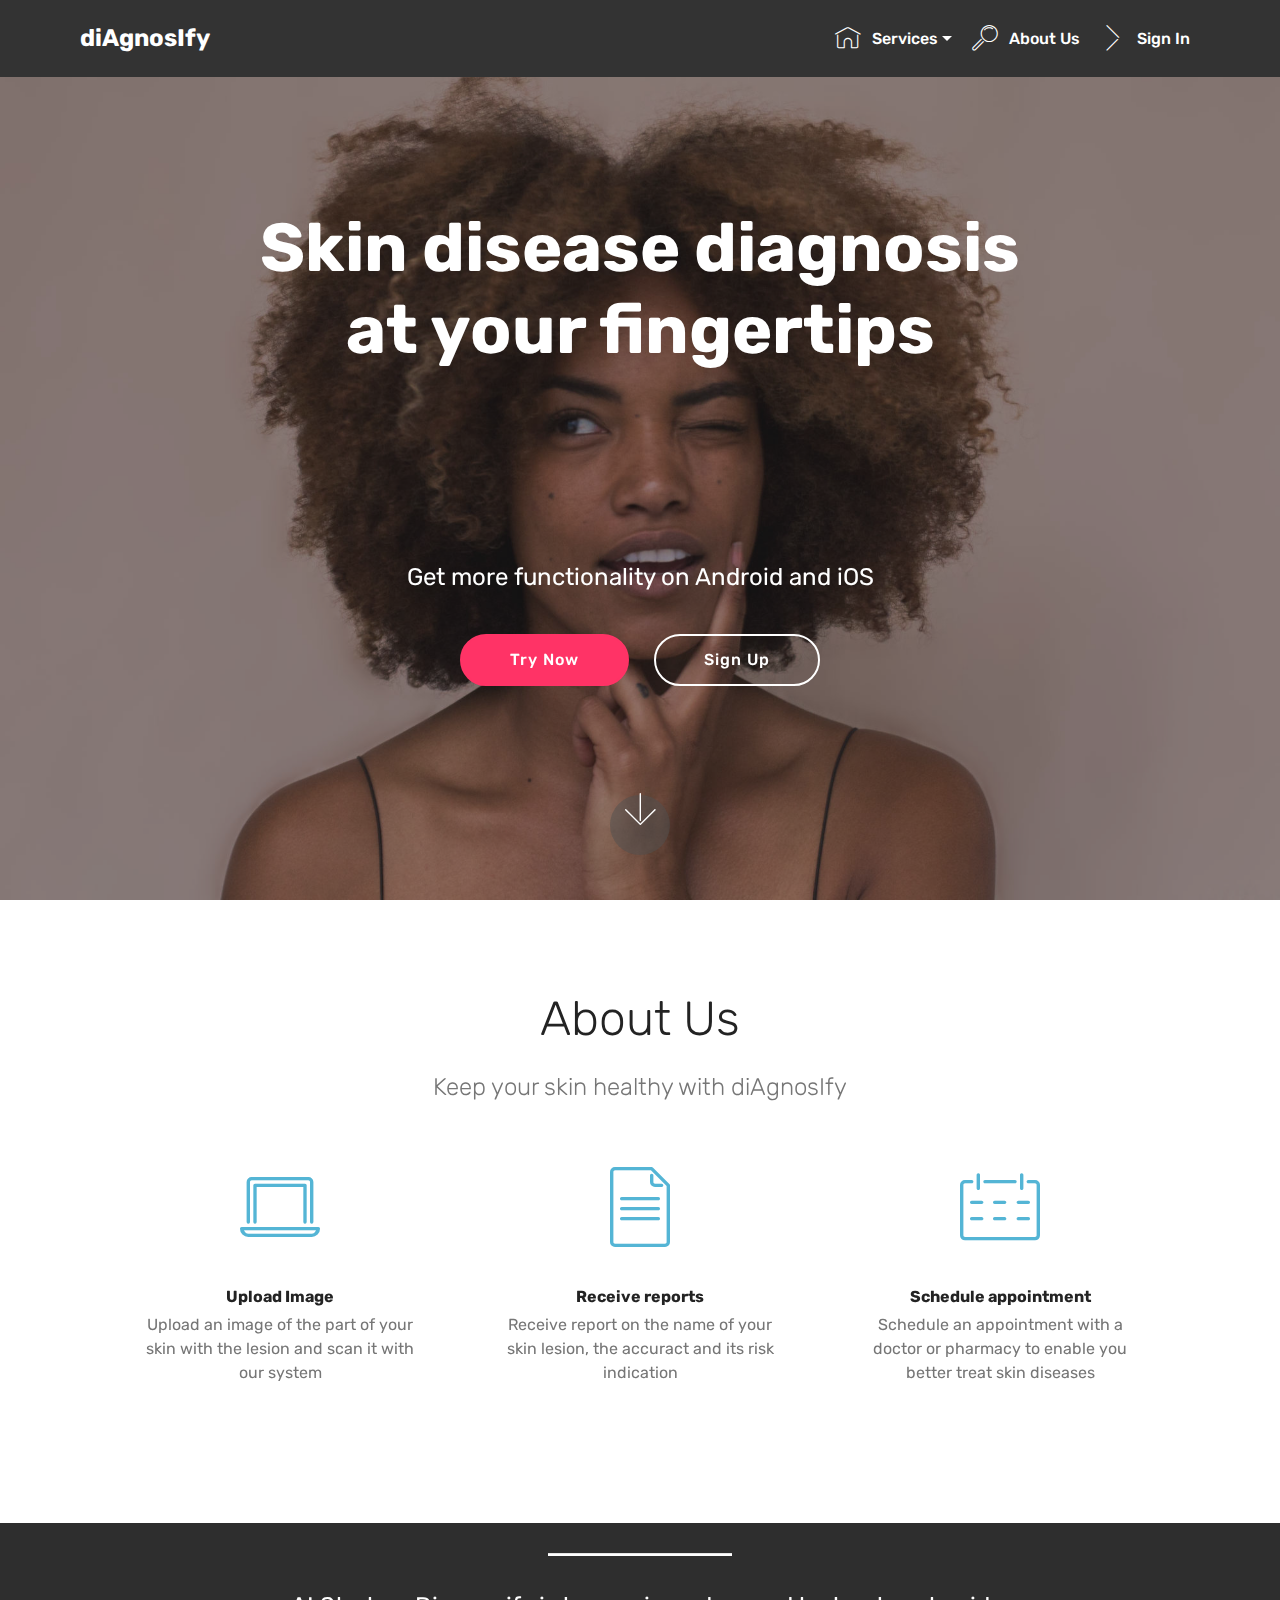
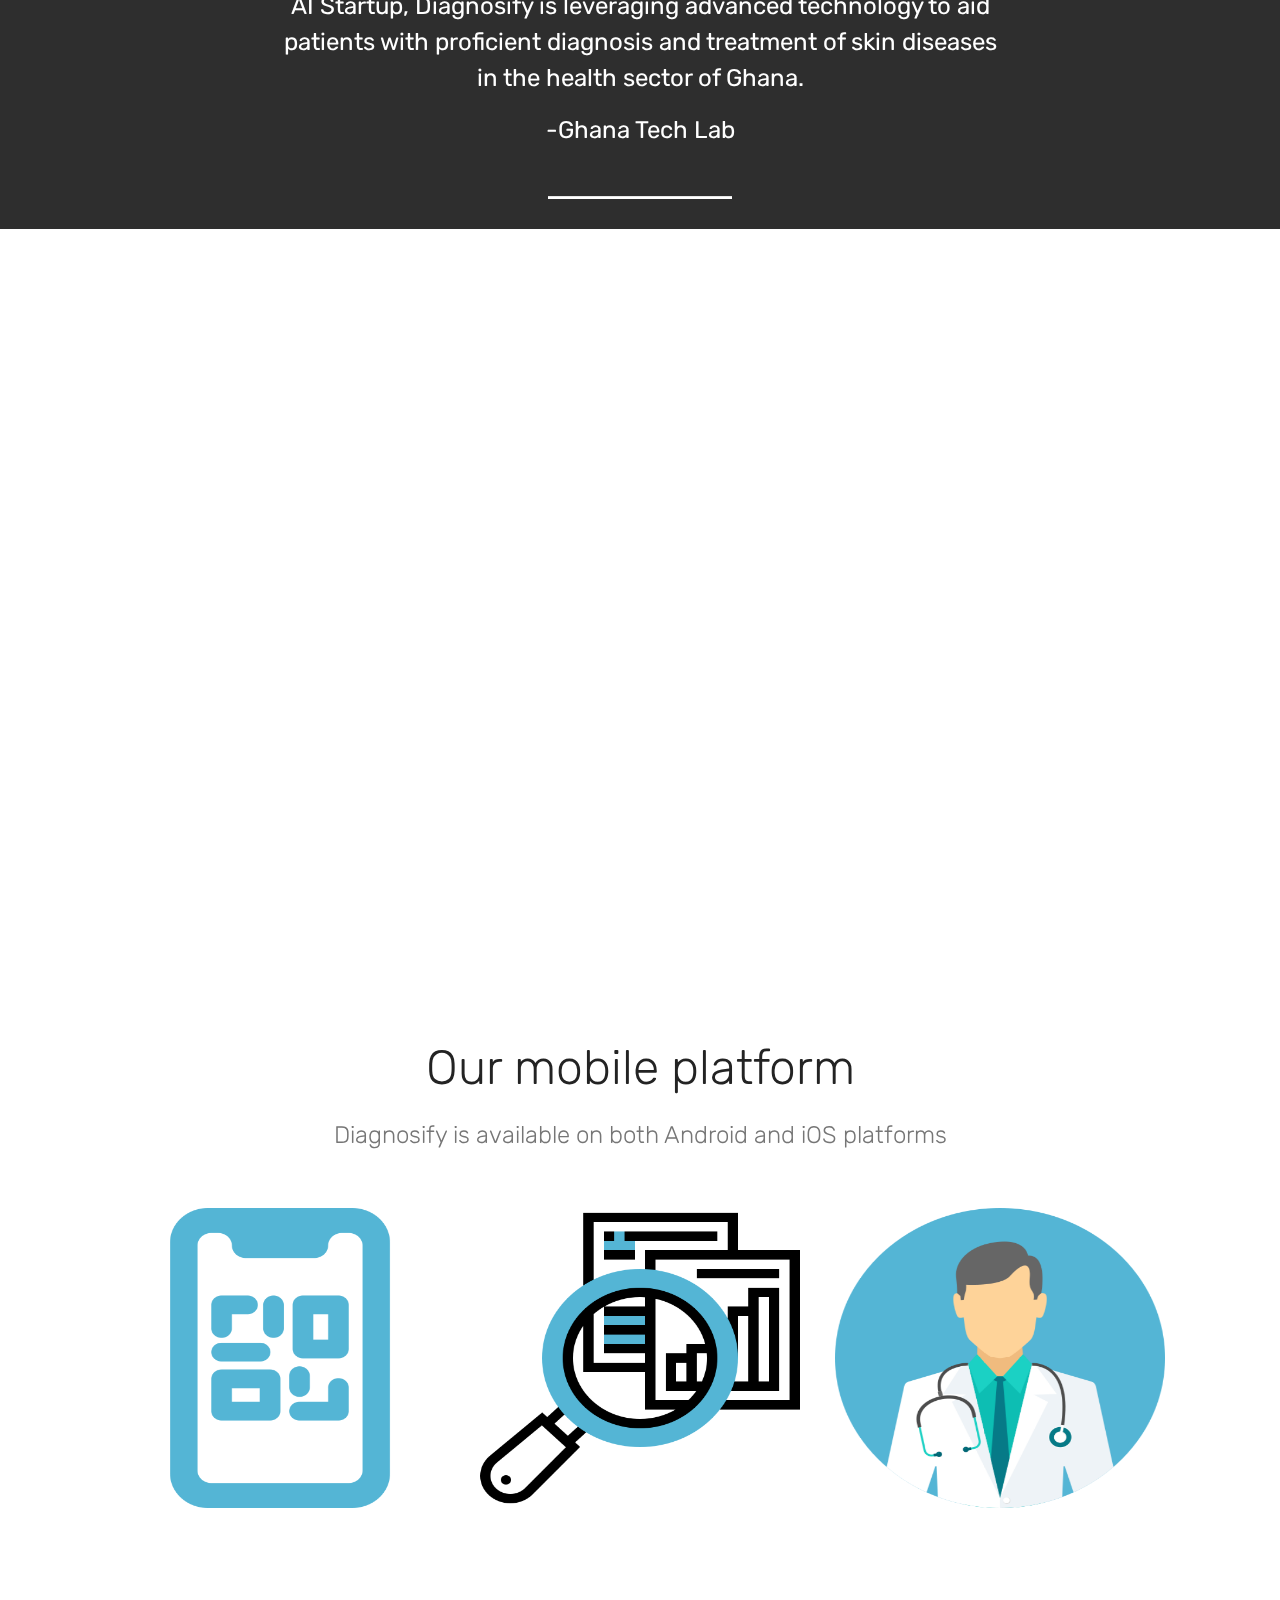
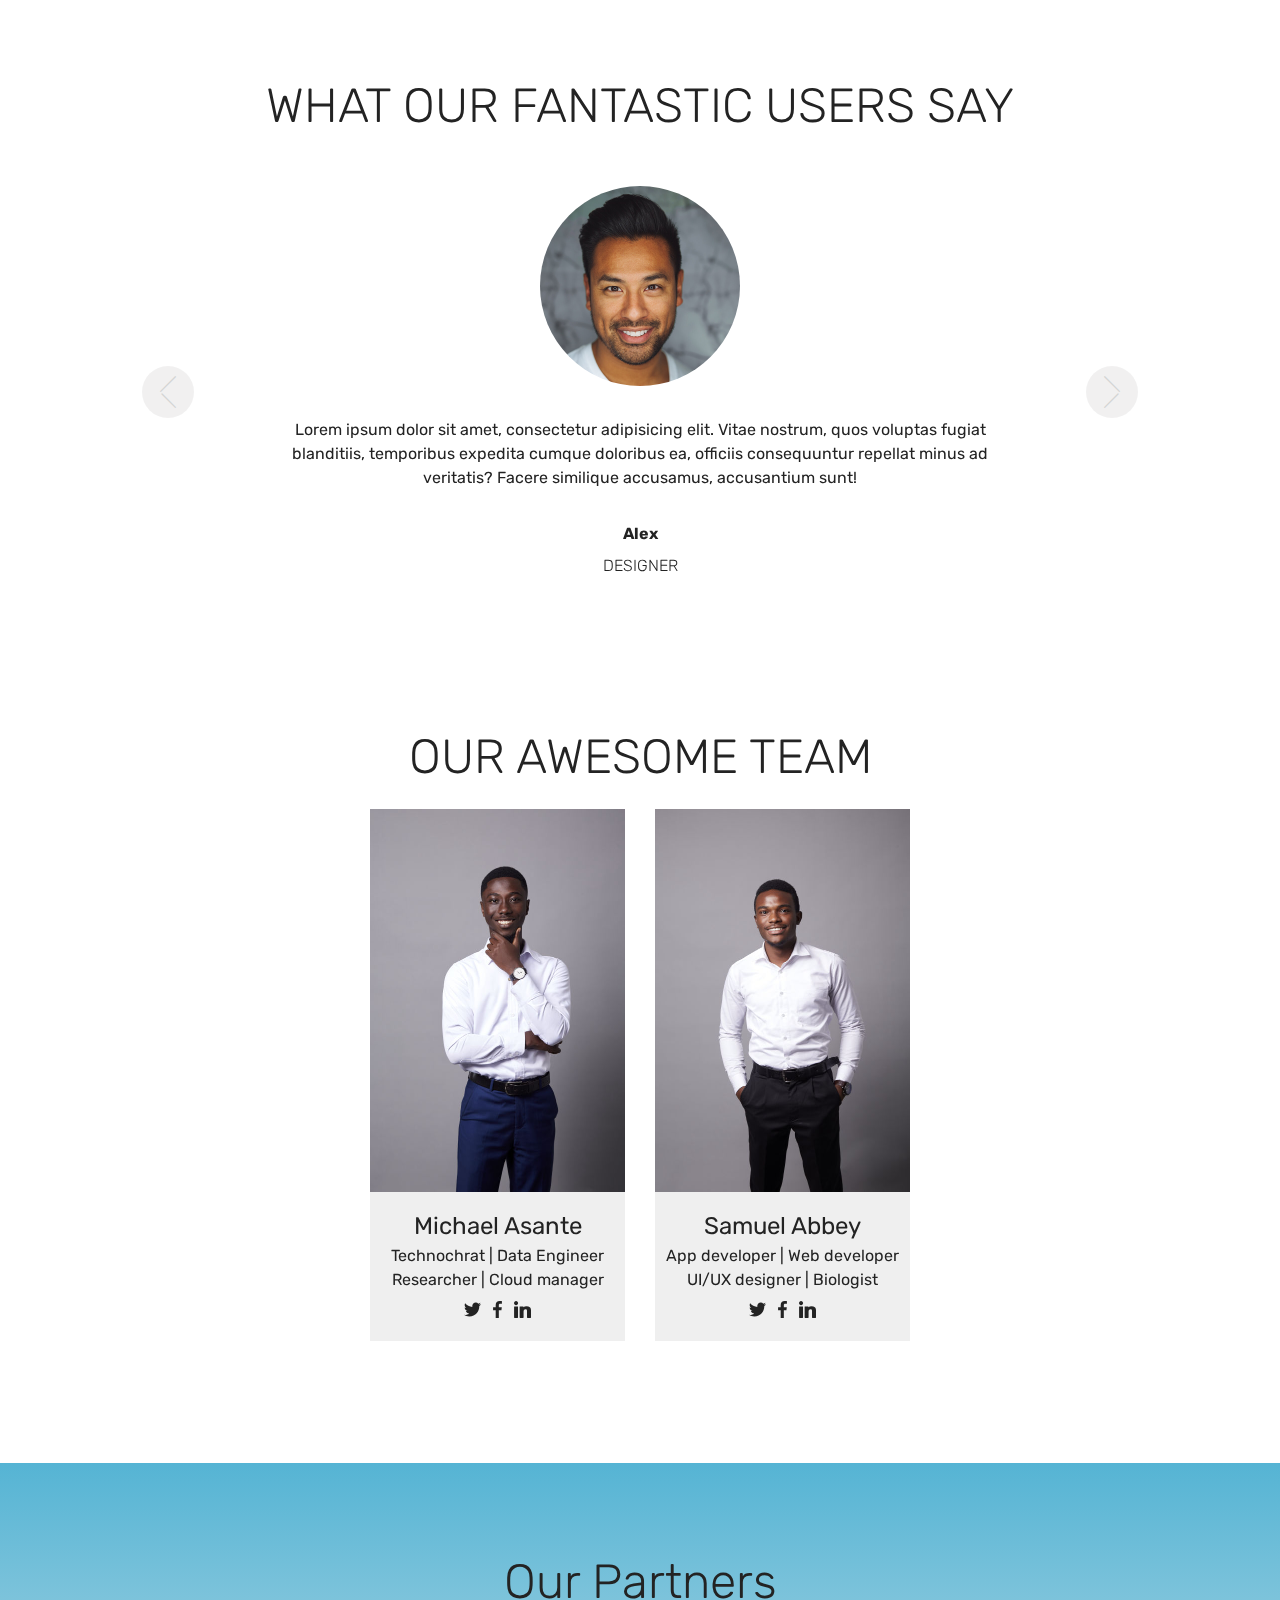
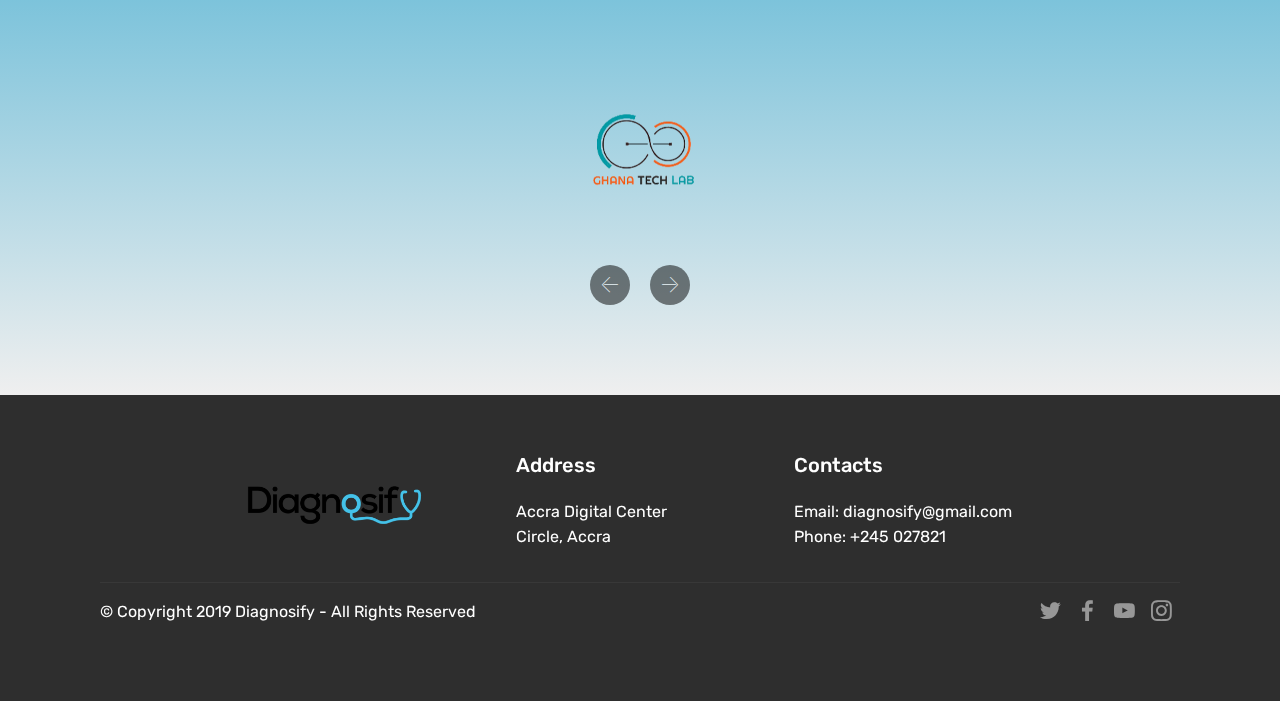
<file: templates/index.html>
<!DOCTYPE html>
<html>

<head>
    <meta charset="UTF-8">
    <meta http-equiv="X-UA-Compatible" content="IE=edge">
    <meta name="generator" content="Mobirise v4.11.5, mobirise.com">
    <meta name="viewport" content="width=device-width, initial-scale=1, minimum-scale=1">
    <link rel="shortcut icon" href="assets/images/Logo_main.png" type="image/x-icon">
    <meta name="description" content="">

    <title>Home</title>
    <link rel="stylesheet" href="../static/assets/web/assets/mobirise-icons/mobirise-icons.css">
    <link rel="stylesheet" href="../static/assets/bootstrap/css/bootstrap.min.css">
    <link rel="stylesheet" href="../static/assets/bootstrap/css/bootstrap-grid.min.css">
    <link rel="stylesheet" href="../static/assets/bootstrap/css/bootstrap-reboot.min.css">
    <link rel="stylesheet" href="../static/assets/socicon/css/styles.css">
    <link rel="stylesheet" href="../static/assets/dropdown/css/style.css">
    <link rel="stylesheet" href="../static/assets/tether/tether.min.css">
    <link rel="stylesheet" href="../static/assets/theme/css/style.css">
    <link rel="preload" as="style" href="../static/assets/mobirise/css/mbr-additional.css">
    <link rel="stylesheet" href="../static/assets/mobirise/css/mbr-additional.css" type="text/css">



</head>

<body>
    <section class="menu cid-rIyUV0oquf" once="menu" id="menu1-0">



        <nav
            class="navbar navbar-expand beta-menu navbar-dropdown align-items-center navbar-fixed-top navbar-toggleable-sm">
            <button class="navbar-toggler navbar-toggler-right" type="button" data-toggle="collapse"
                data-target="#navbarSupportedContent" aria-controls="navbarSupportedContent" aria-expanded="false"
                aria-label="Toggle navigation">
                <div class="hamburger">
                    <span></span>
                    <span></span>
                    <span></span>
                    <span></span>
                </div>
            </button>
            <div class="menu-logo">
                <div class="navbar-brand">

                    <span class="navbar-caption-wrap"><a class="navbar-caption text-white display-5" href="#">
                            diAgnosIfy</a></span>
                </div>
            </div>
            <div class="collapse navbar-collapse" id="navbarSupportedContent">
                <ul class="navbar-nav nav-dropdown nav-right" data-app-modern-menu="true">
                    <li class="nav-item dropdown">
                        <a class="nav-link link text-white dropdown-toggle display-4" href="#"
                            data-toggle="dropdown-submenu" aria-expanded="true">
                            <span class="mbri-home mbr-iconfont mbr-iconfont-btn"></span>
                            Services
                        </a>
                        <div class="dropdown-menu"><a class="text-white dropdown-item display-4" href="/diagnose">Scan
                                Images</a><a class="text-white dropdown-item display-4" href="#"
                                aria-expanded="false">Get Mobile App</a></div>
                    </li>
                    <li class="nav-item">
                        <a class="nav-link link text-white display-4" href="index.html#counters1-2">
                            <span class="mbri-search mbr-iconfont mbr-iconfont-btn"></span>
                            About Us
                        </a>
                    </li>
                    <li class="nav-item">
                        <a class="nav-link link text-white display-4" href="/signin">
                            <span class="mbri-arrow-next mbr-iconfont mbr-iconfont-btn"></span>
                            Sign In
                        </a>
                    </li>
                </ul>

            </div>
        </nav>
    </section>

    <section class="engine"><a href="#">website design templates</a></section>
    <section class="cid-rIyVqqW0Nk mbr-fullscreen mbr-parallax-background" id="header2-1">



        <div class="mbr-overlay" style="opacity: 0.5; background-color: rgb(35, 35, 35);"></div>

        <div class="container align-center">
            <div class="row justify-content-md-center">
                <div class="mbr-white col-md-10">
                    <h1 class="mbr-section-title mbr-bold pb-3 mbr-fonts-style display-1">Skin disease diagnosis<br>at
                        your fingertips<br><br><br></h1>

                    <p class="mbr-text pb-3 mbr-fonts-style display-5">Get more functionality on Android and iOS</p>
                    <div class="mbr-section-btn"><a class="btn btn-md btn-secondary display-4" href="/diagnose">Try
                            Now</a>
                        <a class="btn btn-md btn-white-outline display-4" href="/signUp">Sign Up</a></div>
                </div>
            </div>
        </div>
        <div class="mbr-arrow hidden-sm-down" aria-hidden="true">
            <a href="#next">
                <i class="mbri-down mbr-iconfont"></i>
            </a>
        </div>
    </section>

    <section class="counters1 counters cid-rIyXPKy8DI" id="counters1-2">





        <div class="container">
            <h2 class="mbr-section-title pb-3 align-center mbr-fonts-style display-2">About Us</h2>
            <h3 class="mbr-section-subtitle mbr-fonts-style display-5">Keep your skin healthy with diAgnosIfy</h3>

            <div class="container pt-4 mt-2">
                <div class="media-container-row">
                    <div class="card p-3 align-center col-12 col-md-6 col-lg-4">
                        <div class="panel-item p-3">
                            <div class="card-img pb-3">
                                <span class="mbr-iconfont mbri-laptop"
                                    style="color: rgb(84, 181, 213); fill: rgb(24, 49, 167);"></span>
                            </div>

                            <div class="card-text">
                                <br>
                                <h4 class="mbr-content-title mbr-bold mbr-fonts-style display-7">Upload Image</h4>
                                <p class="mbr-content-text mbr-fonts-style display-7">
                                    Upload an image of the part of your skin with the lesion and scan it with our system
                                </p>
                            </div>
                        </div>
                    </div>


                    <div class="card p-3 align-center col-12 col-md-6 col-lg-4">
                        <div class="panel-item p-3">
                            <div class="card-img pb-3">
                                <span class="mbr-iconfont mbri-file"
                                    style="color: rgb(84, 181, 213); fill: rgb(24, 49, 167);"></span>
                            </div>
                            <div class="card-text">
                                <br>
                                <h4 class="mbr-content-title mbr-bold mbr-fonts-style display-7">Receive reports</h4>
                                <p class="mbr-content-text mbr-fonts-style display-7">
                                    Receive report on the name of your skin lesion, the accuract and its risk indication
                                </p>
                            </div>
                        </div>
                    </div>

                    <div class="card p-3 align-center col-12 col-md-6 col-lg-4">
                        <div class="panel-item p-3">
                            <div class="card-img pb-3">
                                <span class="mbr-iconfont mbri-calendar"
                                    style="color: rgb(84, 181, 213); fill: rgb(24, 49, 167);"></span>
                            </div>
                            <div class="card-text">
                                <br>
                                <h4 class="mbr-content-title mbr-bold mbr-fonts-style display-7">Schedule appointment
                                </h4>
                                <p class="mbr-content-text mbr-fonts-style display-7">Schedule an appointment with a
                                    doctor or pharmacy to enable you better treat skin diseases</p>
                            </div>
                        </div>
                    </div>



                </div>
            </div>
        </div>
    </section>

    <section class="mbr-section article content10 cid-rIz0pNCzxN" id="content10-3">



        <div class="container">
            <div class="inner-container" style="width: 66%;">
                <hr class="line" style="width: 25%;">
                <div class="section-text align-center mbr-white mbr-fonts-style display-5">
                    <p>AI Startup, Diagnosify is leveraging advanced technology to aid patients with proficient
                        diagnosis and treatment of skin diseases in the health sector of Ghana.</p>
                    <p>-Ghana Tech Lab</p>
                </div>
                <hr class="line" style="width: 25%;">
            </div>
        </div>
    </section>

    <section class="cid-rIz0Bd1G25" id="video2-4">



        <figure class="mbr-figure align-center">
            <div class="video-block" style="width: 100%;">
                <div><iframe class="mbr-embedded-video"
                        src="https://www.youtube.com/embed/cUeScCtTng4?rel=0&amp;amp;showinfo=0&amp;autoplay=1&amp;loop=1&amp;playlist=cUeScCtTng4"
                        width="1280" height="720" frameborder="0" allowfullscreen></iframe></div>
            </div>
        </figure>
    </section>

    <section class="features15 cid-rIz1cR00Yf" id="features15-5">




        <div class="container">
            <h2 class="mbr-section-title pb-3 align-center mbr-fonts-style display-2">
                Our mobile platform
            </h2>
            <h3 class="mbr-section-subtitle display-5 align-center mbr-fonts-style">
                Diagnosify is available on both Android and iOS platforms
            </h3>

            <div class="media-container-row container pt-5 mt-2">

                <div class="col-12 col-md-6 mb-4 col-lg-4">
                    <div class="card flip-card p-5 align-center">
                        <div class="card-front card_cont" style="background: none;">
                            <img src="../static/assets/images/qr.png" alt="background image">
                        </div>
                        <div class="card_back card_cont">
                            <h4 class="card-title display-5 py-2 mbr-fonts-style">
                                Scan skin
                            </h4>
                            <p class="mbr-text mbr-fonts-style display-7">
                                With your android or iOS device, a user is able to scan his or her skin with the camera, 
                                send the image into our well trained system for predictions.
                            </p>
                        </div>
                    </div>
                </div>

                <div class="col-12 col-md-6 mb-4 col-lg-4">

                    <div class="card flip-card p-5 align-center">
                        <div class="card-front card_cont" style="background: none;">
                            <img src="../static/assets/images/research.png" alt="background">
                        </div>
                        <div class="card_back card_cont">
                            <h4 class="card-title py-2 mbr-fonts-style display-5">
                                Instant results
                            </h4>
                            <p class="mbr-text mbr-fonts-style display-7">
                                Get instant results after scanning your skin, with description of 
                                the results and an option to contact a professional for further assistance.
                            </p>
                        </div>
                    </div>
                </div>

                <div class="col-12 col-md-6 mb-4 col-lg-4">
                    <div class="card flip-card p-5 align-center">
                        <div class="card-front card_cont" style="background: none;">
                            <img src="../static/assets/images/doctor.png" alt="background">
                        </div>
                        <div class="card_back card_cont">
                            <h4 class="card-title py-2 mbr-fonts-style display-5">
                                Medical services
                            </h4>
                            <p class="mbr-text mbr-fonts-style display-7">
                                Medical services are available on every diagnosify platform 
                                to aid users in extreme cases with dermatologists and pharmacies ready 
                                to help.
                            </p>
                        </div>
                    </div>
                </div>


            </div>
        </div>
    </section>

    <section class="carousel slide testimonials-slider cid-rIz20j4zH2" data-interval="false"
        id="testimonials-slider1-8">





        <div class="container text-center">
            <h2 class="pb-5 mbr-fonts-style display-2">
                WHAT OUR FANTASTIC USERS SAY
            </h2>

            <div class="carousel slide" role="listbox" data-pause="true" data-keyboard="false" data-ride="carousel"
                data-interval="5000">
                <div class="carousel-inner">


                    <div class="carousel-item">
                        <div class="user col-md-8">
                            <div class="user_image">
                                <img src="../static/assets/images/face3.jpg">
                            </div>
                            <div class="user_text pb-3">
                                <p class="mbr-fonts-style display-7">
                                    Lorem ipsum dolor sit amet, consectetur adipisicing elit. Vitae nostrum, quos
                                    voluptas fugiat blanditiis, temporibus expedita cumque doloribus ea, officiis
                                    consequuntur repellat minus ad veritatis? Facere similique accusamus, accusantium
                                    sunt!
                                </p>
                            </div>
                            <div class="user_name mbr-bold pb-2 mbr-fonts-style display-7">
                                Alex
                            </div>
                            <div class="user_desk mbr-light mbr-fonts-style display-7">
                                DESIGNER
                            </div>
                        </div>
                    </div>
                    <div class="carousel-item">
                        <div class="user col-md-8">
                            <div class="user_image">
                                <img src="../static/assets/images/face2.jpg">
                            </div>
                            <div class="user_text pb-3">
                                <p class="mbr-fonts-style display-7">
                                    Lorem ipsum dolor sit amet, consectetur adipisicing elit. Vitae nostrum, quos
                                    voluptas fugiat blanditiis, temporibus expedita cumque doloribus ea, officiis
                                    consequuntur repellat minus ad veritatis? Facere similique accusamus, accusantium
                                    sunt!
                                </p>
                            </div>
                            <div class="user_name mbr-bold pb-2 mbr-fonts-style display-7">
                                Linda
                            </div>
                            <div class="user_desk mbr-light mbr-fonts-style display-7">
                                DEVELOPER
                            </div>
                        </div>
                    </div>
                </div>

                <div class="carousel-controls">
                    <a class="carousel-control-prev" role="button" data-slide="prev">
                        <span aria-hidden="true" class="mbri-arrow-prev mbr-iconfont"></span>
                        <span class="sr-only">Previous</span>
                    </a>

                    <a class="carousel-control-next" role="button" data-slide="next">
                        <span aria-hidden="true" class="mbri-arrow-next mbr-iconfont"></span>
                        <span class="sr-only">Next</span>
                    </a>
                </div>
            </div>
        </div>
    </section>

    <section class="team1 cid-rIz1lf7M8O" id="team1-6">



        <div class="container align-center">
            <h2 class="pb-3 mbr-fonts-style mbr-section-title display-2">
                OUR AWESOME TEAM
            </h2>

            <div class="row media-row">

                <div class="team-item col-lg-3 col-md-6">
                    <div class="item-image">
                        <img src="../static/assets/images/-96a0288-510x765.jpg" alt="" title="">
                    </div>
                    <div class="item-caption py-3">
                        <div class="item-name px-2">
                            <p class="mbr-fonts-style display-5">Michael Asante</p>
                        </div>
                        <div class="item-role px-2">
                            <p>Technochrat | Data Engineer<br>Researcher | Cloud manager</p>
                        </div>
                        <div class="item-social pt-2">
                            <a href="#" target="_blank">
                                <span class="p-1 socicon-twitter socicon mbr-iconfont mbr-iconfont-social"></span>
                            </a>
                            <a href="#" target="_blank">
                                <span class="p-1 socicon-facebook socicon mbr-iconfont mbr-iconfont-social"></span>
                            </a>
                            <a href="#" target="_blank">
                                <span class="p-1 mbr-iconfont mbr-iconfont-social socicon-linkedin socicon"></span>
                            </a>
                            <a href="#" target="_blank">

                            </a>
                            <a href="#" target="_blank">

                            </a>
                            <a href="#" target="_blank">

                            </a>
                        </div>
                    </div>
                </div>
                <div class="team-item col-lg-3 col-md-6">
                    <div class="item-image">
                        <img src="../static/assets/images/t-510x765.jpg" alt="" title="">
                    </div>
                    <div class="item-caption py-3">
                        <div class="item-name px-2">
                            <p class="mbr-fonts-style display-5">
                                Samuel Abbey</p>
                        </div>
                        <div class="item-role px-2">
                            <p>App developer | Web developer<br>UI/UX designer | Biologist</p>
                        </div>
                        <div class="item-social pt-2">
                            <a href="#" target="_blank">
                                <span class="p-1 socicon-twitter socicon mbr-iconfont mbr-iconfont-social"></span>
                            </a>
                            <a href="https://web.facebook.com/nii.o.abbey" target="_blank">
                                <span class="p-1 mbr-iconfont mbr-iconfont-social socicon-facebook socicon"></span>
                            </a>
                            <a href="https://www.linkedin.com/in/samuel-abbey-618957168/" target="_blank">
                                <span class="p-1 mbr-iconfont mbr-iconfont-social socicon-linkedin socicon"></span>
                            </a>
                            <a href="https://www.linkedin.com/in/samuel-abbey-618957168/" target="_blank">

                            </a>
                            <a href="#" target="_blank">

                            </a>
                            <a href="https://www.youtube.com/channel/UCt_tncVAetpK5JeM8L-8jyw" target="_blank">

                            </a>
                        </div>
                    </div>
                </div>
            </div>
        </div>
    </section>

    <section class="clients cid-rIz27IG6Rh" data-interval="false" id="clients-9">



        <div class="container mb-5">
            <div class="media-container-row">
                <div class="col-12 align-center">
                    <h2 class="mbr-section-title pb-3 mbr-fonts-style display-2">
                        Our Partners</h2>
                </div>
            </div>
        </div>

        <div class="container">
            <div class="carousel slide" role="listbox" data-pause="true" data-keyboard="false" data-ride="carousel"
                data-interval="5000">
                <div class="carousel-inner" data-visible="5">





                    <div class="carousel-item ">
                        <div class="media-container-row">
                            <div class="col-md-12">
                                <div class="wrap-img ">
                                    <img src="../static/assets/images/gtl_logo.png" class="img-responsive clients-img">
                                </div>
                            </div>
                        </div>
                    </div>
                    <!-- <div class="carousel-item ">
                        <div class="media-container-row">
                            <div class="col-md-12">
                                <div class="wrap-img ">
                                    <img src="../static/assets/images/2.png" class="img-responsive clients-img">
                                </div>
                            </div>
                        </div>
                    </div>
                    <div class="carousel-item ">
                        <div class="media-container-row">
                            <div class="col-md-12">
                                <div class="wrap-img ">
                                    <img src="../static/assets/images/3.png" class="img-responsive clients-img">
                                </div>
                            </div>
                        </div>
                    </div>
                    <div class="carousel-item ">
                        <div class="media-container-row">
                            <div class="col-md-12">
                                <div class="wrap-img ">
                                    <img src="../static/assets/images/4.png" class="img-responsive clients-img">
                                </div>
                            </div>
                        </div>
                    </div>
                    <div class="carousel-item ">
                        <div class="media-container-row">
                            <div class="col-md-12">
                                <div class="wrap-img ">
                                    <img src="../static/assets/images/5.png" class="img-responsive clients-img">
                                </div>
                            </div>
                        </div>
                    </div> -->
                </div>
                <div class="carousel-controls">
                    <a data-app-prevent-settings="" class="carousel-control carousel-control-prev" role="button"
                        data-slide="prev">
                        <span aria-hidden="true" class="mbri-left mbr-iconfont"></span>
                        <span class="sr-only">Previous</span>
                    </a>
                    <a data-app-prevent-settings="" class="carousel-control carousel-control-next" role="button"
                        data-slide="next">
                        <span aria-hidden="true" class="mbri-right mbr-iconfont"></span>
                        <span class="sr-only">Next</span>
                    </a>
                </div>
            </div>
        </div>
    </section>

    <section class="cid-rIz29bLlWh" id="footer1-a">





        <div class="container">
            <div class="media-container-row content text-white">
                <div class="col-12 col-md-3">
                    <div class="media-wrap">

                        <img src="../static/assets/images/diiagnosify-black-520x520.png" alt="diagnosify logo" title="">

                    </div>
                </div>
                <div class="col-12 col-md-3 mbr-fonts-style display-7">
                    <h5 class="pb-3">
                        Address
                    </h5>
                    <p class="mbr-text">Accra Digital Center<br>Circle, Accra</p>
                </div>
                <div class="col-12 col-md-3 mbr-fonts-style display-7">
                    <h5 class="pb-3">
                        Contacts
                    </h5>
                    <p class="mbr-text">
                        Email: diagnosify@gmail.com&nbsp;<br>Phone: +245 027821&nbsp;<br></p>
                </div>
            </div>
            <div class="footer-lower">
                <div class="media-container-row">
                    <div class="col-sm-12">
                        <hr>
                    </div>
                </div>
                <div class="media-container-row mbr-white">
                    <div class="col-sm-6 copyright">
                        <p class="mbr-text mbr-fonts-style display-7">
                            © Copyright 2019 Diagnosify - All Rights Reserved
                        </p>
                    </div>
                    <div class="col-md-6">
                        <div class="social-list align-right">
                            <div class="soc-item">
                                <a href="#" target="_blank">
                                    <span class="socicon-twitter socicon mbr-iconfont mbr-iconfont-social"></span>
                                </a>
                            </div>
                            <div class="soc-item">
                                <a href="#" target="_blank">
                                    <span class="socicon-facebook socicon mbr-iconfont mbr-iconfont-social"></span>
                                </a>
                            </div>
                            <div class="soc-item">
                                <a href="#" target="_blank">
                                    <span class="socicon-youtube socicon mbr-iconfont mbr-iconfont-social"></span>
                                </a>
                            </div>
                            <div class="soc-item">
                                <a href="#" target="_blank">
                                    <span class="socicon-instagram socicon mbr-iconfont mbr-iconfont-social"></span>
                                </a>
                            </div>
                        </div>
                    </div>
                </div>
            </div>
        </div>
    </section>


    <script src="../static/assets/web/assets/jquery/jquery.min.js"></script>
    <script src="../static/assets/popper/popper.min.js"></script>
    <script src="../static/assets/bootstrap/js/bootstrap.min.js"></script>
    <script src="../static/assets/smoothscroll/smooth-scroll.js"></script>
    <script src="../static/assets/dropdown/js/nav-dropdown.js"></script>
    <script src="../static/assets/dropdown/js/navbar-dropdown.js"></script>
    <script src="../static/assets/touchswipe/jquery.touch-swipe.min.js"></script>
    <script src="../static/assets/tether/tether.min.js"></script>
    <script src="../static/assets/viewportchecker/jquery.viewportchecker.js"></script>
    <script src="../static/assets/mbr-flip-card/mbr-flip-card.js"></script>
    <script src="../static/assets/bootstrapcarouselswipe/bootstrap-carousel-swipe.js"></script>
    <script src="../static/assets/mbr-testimonials-slider/mbr-testimonials-slider.js"></script>
    <script src="../static/assets/mbr-clients-slider/mbr-clients-slider.js"></script>
    <script src="../static/assets/parallax/jarallax.min.js"></script>
    <script src="../static/assets/theme/js/script.js"></script>


</body>

</html>
</file>
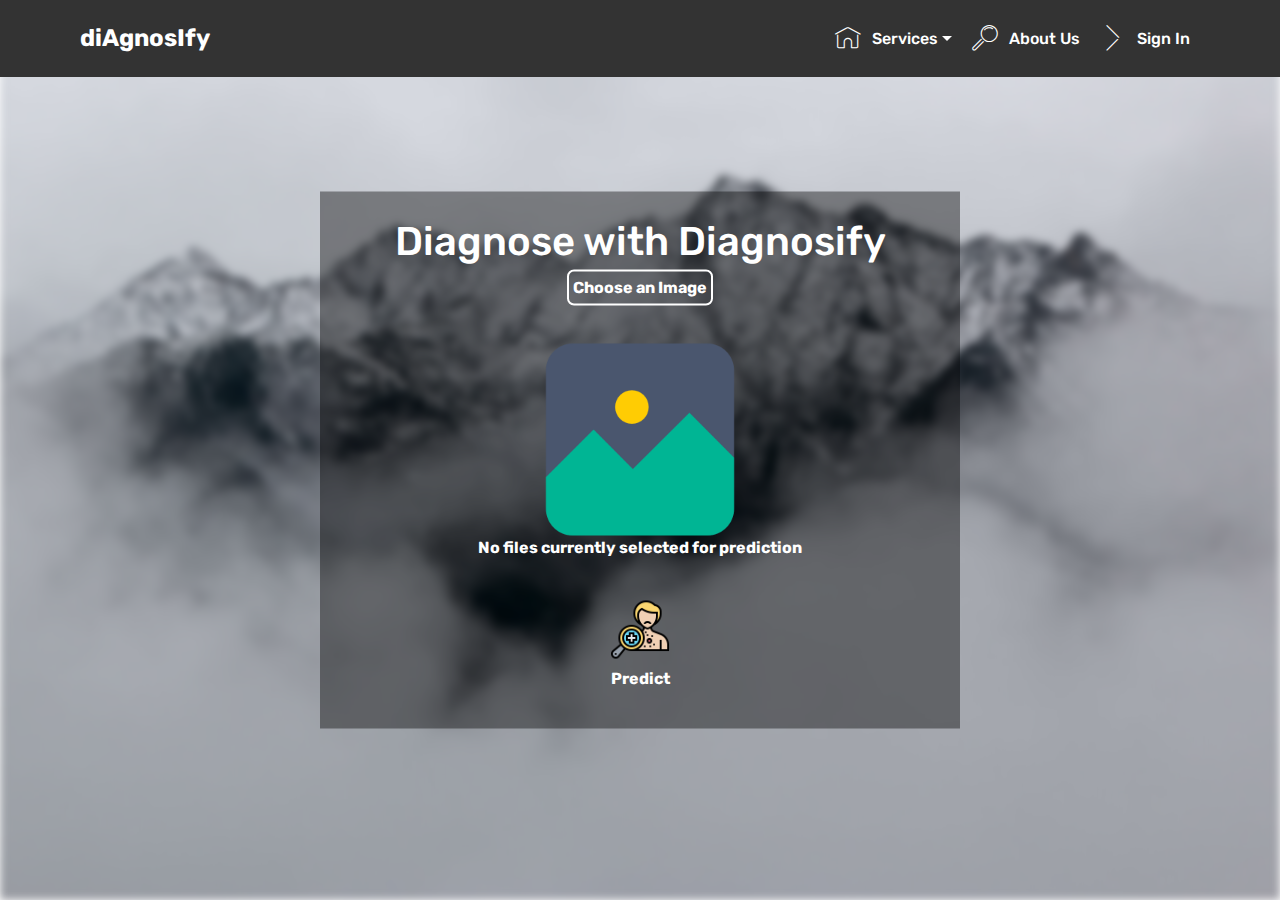
<file: templates/diagnose.html>
<!DOCTYPE html>
<html lang="en">

<head>
    <meta charset="UTF-8">
    <meta http-equiv="X-UA-Compatible" content="IE=edge">
    <meta name="generator" content="Mobirise v4.11.5, mobirise.com">
    <meta name="viewport" content="width=device-width, initial-scale=1, minimum-scale=1">
    <link rel="shortcut icon" href="assets/images/Logo_main.png" type="image/x-icon">
    <meta name="description" content="">

    <title>Diagnosify - Scan your image and get immediate diagnosis from our expert database.</title>
    <link rel="stylesheet" href="../static/assets/web/assets/mobirise-icons/mobirise-icons.css">
    <link rel="stylesheet" href="../static/assets/bootstrap/css/bootstrap.min.css">
    <link rel="stylesheet" href="../static/assets/bootstrap/css/bootstrap-grid.min.css">
    <link rel="stylesheet" href="../static/assets/bootstrap/css/bootstrap-reboot.min.css">
    <link rel="stylesheet" href="../static/assets/socicon/css/styles.css">
    <link rel="stylesheet" href="../static/assets/dropdown/css/style.css">
    <link rel="stylesheet" href="../static/assets/tether/tether.min.css">
    <link rel="stylesheet" href="../static/assets/theme/css/style.css">
    <link rel="preload" as="style" href="../static/assets/mobirise/css/mbr-additional.css">
    <link rel="stylesheet" href="../static/assets/mobirise/css/mbr-additional.css" type="text/css">
    <link rel="stylesheet" href="../static/assets/theme/css/stylescan.css">

</head>

<body>
<section class="menu cid-rIyUV0oquf" once="menu" id="menu1-0">
    <nav
            class="navbar navbar-expand beta-menu navbar-dropdown align-items-center navbar-fixed-top navbar-toggleable-sm">
        <button class="navbar-toggler navbar-toggler-right" type="button" data-toggle="collapse"
                data-target="#navbarSupportedContent" aria-controls="navbarSupportedContent" aria-expanded="false"
                aria-label="Toggle navigation">
            <div class="hamburger">
                <span></span>
                <span></span>
                <span></span>
                <span></span>
            </div>
        </button>
        <div class="menu-logo">
            <div class="navbar-brand">

                    <span class="navbar-caption-wrap"><a class="navbar-caption text-white display-5" href="#">
                            diAgnosIfy</a></span>
            </div>
        </div>
        <div class="collapse navbar-collapse" id="navbarSupportedContent">
            <ul class="navbar-nav nav-dropdown nav-right" data-app-modern-menu="true">
                <li class="nav-item dropdown">
                    <a class="nav-link link text-white dropdown-toggle display-4" href="#"
                       data-toggle="dropdown-submenu" aria-expanded="true">
                        <span class="mbri-home mbr-iconfont mbr-iconfont-btn"></span>
                        Services
                    </a>
                    <div class="dropdown-menu"><a class="text-white dropdown-item display-4" href="/diagnose">Scan
                        Images</a><a class="text-white dropdown-item display-4" href="#"
                                     aria-expanded="false">Get Mobile App</a></div>
                </li>
                <li class="nav-item">
                    <a class="nav-link link text-white display-4" href="index.html#counters1-2">
                        <span class="mbri-search mbr-iconfont mbr-iconfont-btn"></span>
                        About Us
                    </a>
                </li>
                <li class="nav-item">
                    <a class="nav-link link text-white display-4" href="/signin">
                        <span class="mbri-arrow-next mbr-iconfont mbr-iconfont-btn"></span>
                        Sign In
                    </a>
                </li>
            </ul>

        </div>
    </nav>
</section>
<div class="hero-image">
</div>
<div class="hero-div">
    <h1>Diagnose with Diagnosify</h1>
    <form action="{{url_for('predict')}}" novalidate onsubmit="return validate()" method="POST"
          enctype="multipart/form-data">
        <label for="scanImage" class="select">Choose an Image</label><br>
        <input type="file" id="scanImage" name="scanImage" accept="image/*"><br>
        <div class="preview">
            <div>
                <img src="../static/assets/images/placeholder.png" alt="image placeholder">
                <p>No files currently selected for prediction</p>
            </div>
        </div><br>
        <input type="image" src="../static/assets/images/dermatology.png" class="pred" id="predict"><br>
        <label for="predict">Predict</label>
    </form>
</div>
<script src="https://code.jquery.com/jquery-3.4.1.slim.min.js"
        integrity="sha384-J6qa4849blE2+poT4WnyKhv5vZF5SrPo0iEjwBvKU7imGFAV0wwj1yYfoRSJoZ+n"
        crossorigin="anonymous"></script>
<script src="https://cdn.jsdelivr.net/npm/popper.js@1.16.0/dist/umd/popper.min.js"
        integrity="sha384-Q6E9RHvbIyZFJoft+2mJbHaEWldlvI9IOYy5n3zV9zzTtmI3UksdQRVvoxMfooAo"
        crossorigin="anonymous"></script>
<script src="https://stackpath.bootstrapcdn.com/bootstrap/4.4.1/js/bootstrap.min.js"
        integrity="sha384-wfSDF2E50Y2D1uUdj0O3uMBJnjuUD4Ih7YwaYd1iqfktj0Uod8GCExl3Og8ifwB6"
        crossorigin="anonymous"></script>
<script src="../static/assets/theme/js/scan.js"></script>
<script src="../static/assets/web/assets/jquery/jquery.min.js"></script>
<script src="../static/assets/popper/popper.min.js"></script>
<script src="../static/assets/bootstrap/js/bootstrap.min.js"></script>
<script src="../static/assets/smoothscroll/smooth-scroll.js"></script>
<script src="../static/assets/dropdown/js/nav-dropdown.js"></script>
<script src="../static/assets/dropdown/js/navbar-dropdown.js"></script>
<script src="../static/assets/touchswipe/jquery.touch-swipe.min.js"></script>
<script src="../static/assets/tether/tether.min.js"></script>
<script src="../static/assets/viewportchecker/jquery.viewportchecker.js"></script>
<script src="../static/assets/mbr-flip-card/mbr-flip-card.js"></script>
<script src="../static/assets/bootstrapcarouselswipe/bootstrap-carousel-swipe.js"></script>
<script src="../static/assets/mbr-testimonials-slider/mbr-testimonials-slider.js"></script>
<script src="../static/assets/mbr-clients-slider/mbr-clients-slider.js"></script>
<script src="../static/assets/parallax/jarallax.min.js"></script>
<script src="../static/assets/theme/js/script.js"></script>
</body>

</html>
</file>
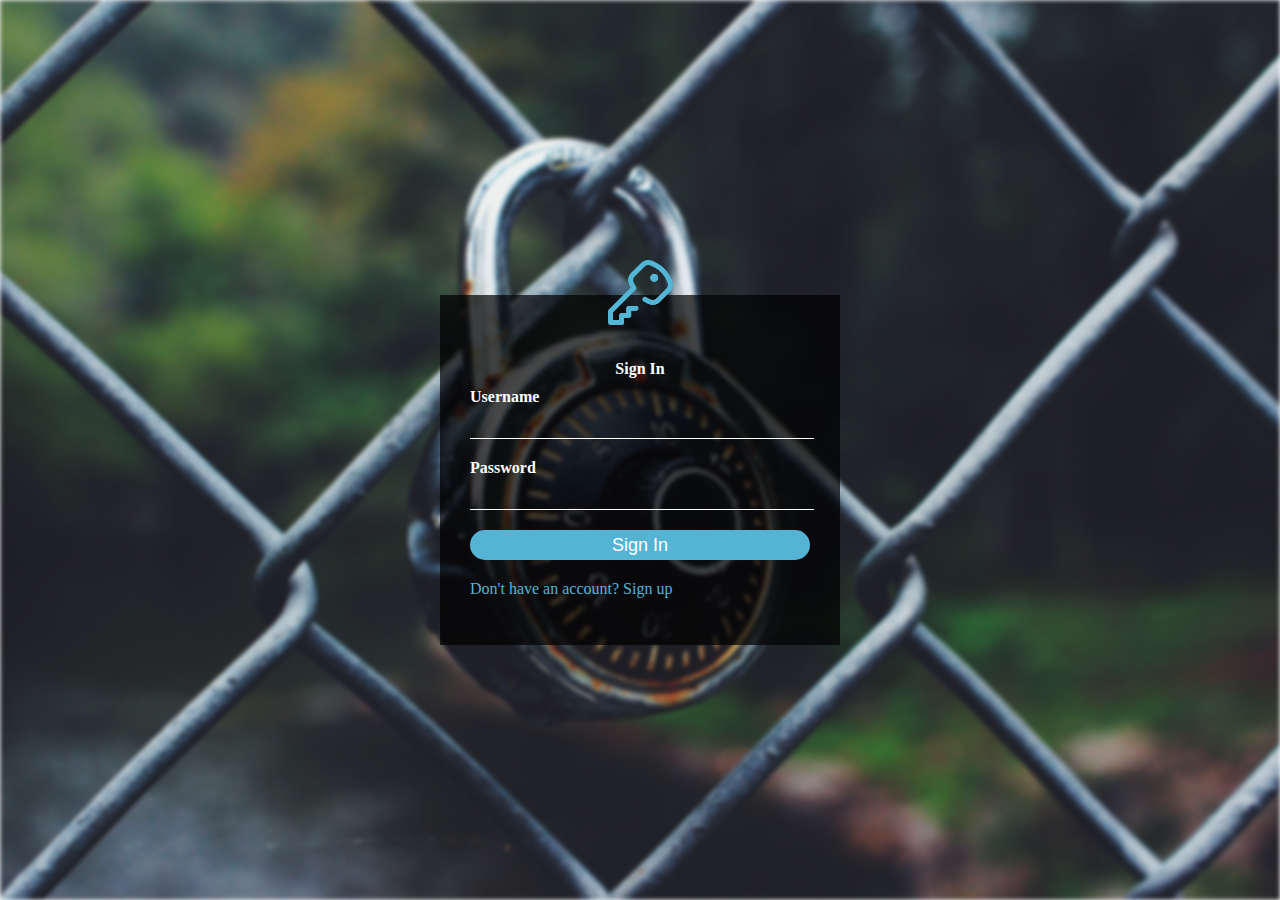
<file: templates/signin.html>
<!DOCTYPE html>
<html lang="en">

<head>
    <meta charset="UTF-8">
    <meta name="viewport" content="width=device-width, initial-scale=1.0">
    <meta http-equiv="X-UA-Compatible" content="ie=edge">
    <link rel="stylesheet" href="../static/assets/theme/css/signup.css">
    <title>Sign In</title>
</head>

<body>
    <div id="background_signin">
    </div>
    <div class="loginBox" style="height: 350px; background-color: rgba(0, 0, 0, 0.7)">
        <h2 style="margin-top: 30px;">Sign In</h2>
        <img src="../static/assets/images/key.png" alt="key image" class="lock" style="padding-top: 15px;">
        <form action="POST" novalidate enctype="multipart/form-data" class="myForm">
            <p>Username</p>
            <input type="text" name="username" id="username" >
            <p>Password</p>
            <input type="password" name="password" id="password" >
            <input type="submit" name="submit" id="submit" value="Sign In">
            <a href="/signUp">Don't have an account? Sign up</a>
            <!-- TODO: validation -->
        </form>
    </div>
</body>

</html>
</file>
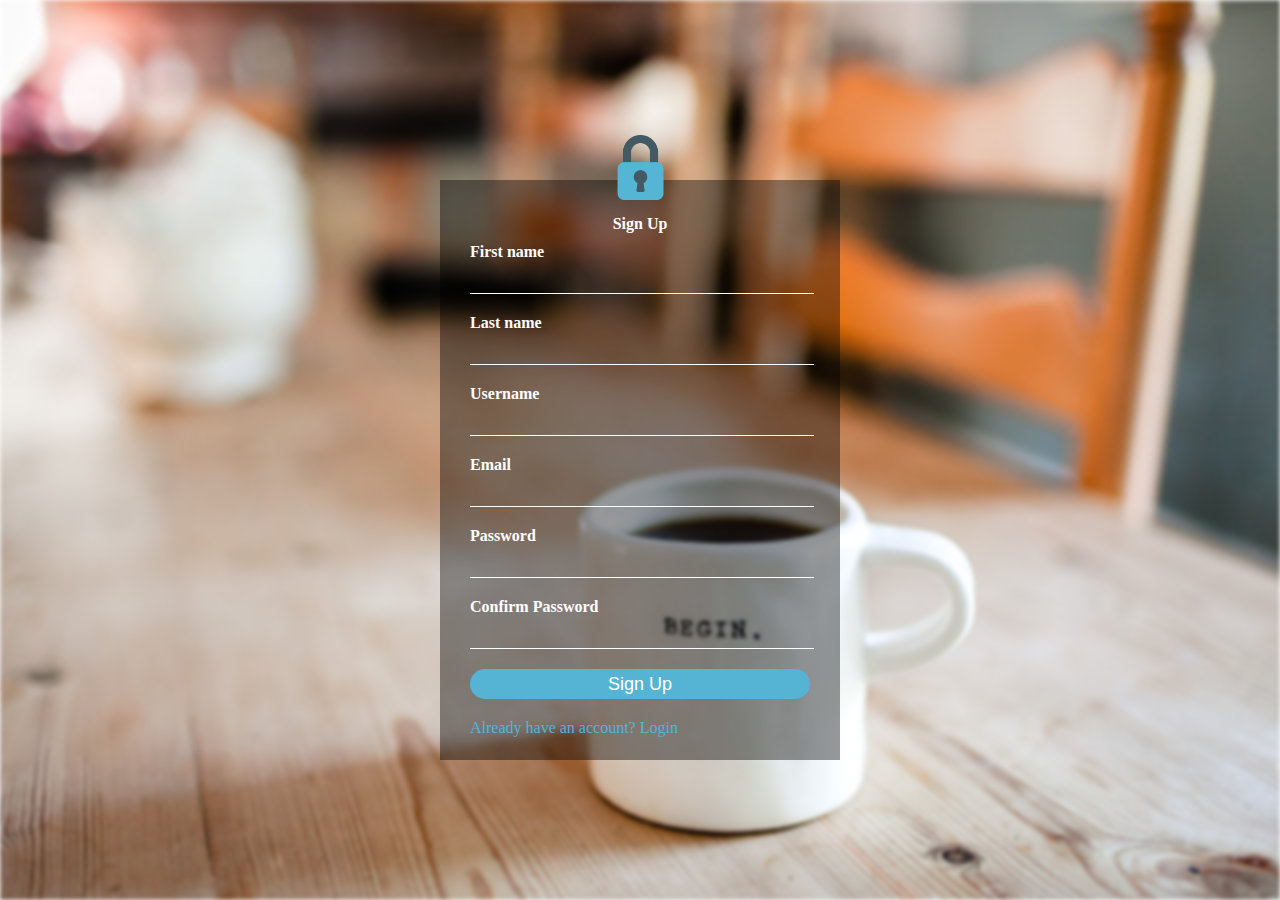
<file: templates/signUp.html>
<!DOCTYPE html>
<html lang="en">

<head>
    <meta charset="UTF-8">
    <meta name="viewport" content="width=device-width, initial-scale=1.0">
    <meta http-equiv="X-UA-Compatible" content="ie=edge">
    <link rel="stylesheet" href="../static/assets/theme/css/signup.css">
    <title>Sign Up</title>
</head>

<body>
    <div id="heroImage">
    </div>
    <div class="loginBox">
        <h2>Sign Up</h2>
        <img src="../static/assets/images/lock.png" alt="lock image" class="lock">
        <form action="POST" novalidate enctype="multipart/form-data">
            <p>First name</p>
            <input type="text" name="firstname" id="firstname" >
            <p>Last name</p>
            <input type="text" name="lastname" id="lastname" >
            <p>Username</p>
            <input type="text" name="username" id="username" >
            <p>Email</p>
            <input type="email" name="mail" id="mail" >
            <p>Password</p>
            <input type="password" name="password" id="password" >
            <p>Confirm Password</p>
            <input type="password" name="cpass" id="cpass" >
            <input type="submit" name="submit" id="submit" value="Sign Up">
            <a href="/signin">Already have an account? Login</a>
            <!-- TODO: validation -->
        </form>
    </div>
</body>

</html>
</file>
<file: static/assets/web/assets/mobirise-icons/mobirise-icons.css>
@font-face {
  font-family: 'MobiriseIcons';
  src:  url('mobirise-icons.eot?spat4u');
  src:  url('mobirise-icons.eot?spat4u#iefix') format('embedded-opentype'),
    url('mobirise-icons.ttf?spat4u') format('truetype'),
    url('mobirise-icons.woff?spat4u') format('woff'),
    url('mobirise-icons.svg?spat4u#MobiriseIcons') format('svg');
  font-weight: normal;
  font-style: normal;
  font-display: swap;
}

[class^="mbri-"], [class*=" mbri-"] {
  /* use !important to prevent issues with browser extensions that change fonts */
  font-family: MobiriseIcons !important;
  speak: none;
  font-style: normal;
  font-weight: normal;
  font-variant: normal;
  text-transform: none;
  line-height: 1;

  /* Better Font Rendering =========== */
  -webkit-font-smoothing: antialiased;
  -moz-osx-font-smoothing: grayscale;
}

.mbri-add-submenu:before {
  content: "\e900";
}
.mbri-alert:before {
  content: "\e901";
}
.mbri-align-center:before {
  content: "\e902";
}
.mbri-align-justify:before {
  content: "\e903";
}
.mbri-align-left:before {
  content: "\e904";
}
.mbri-align-right:before {
  content: "\e905";
}
.mbri-android:before {
  content: "\e906";
}
.mbri-apple:before {
  content: "\e907";
}
.mbri-arrow-down:before {
  content: "\e908";
}
.mbri-arrow-next:before {
  content: "\e909";
}
.mbri-arrow-prev:before {
  content: "\e90a";
}
.mbri-arrow-up:before {
  content: "\e90b";
}
.mbri-bold:before {
  content: "\e90c";
}
.mbri-bookmark:before {
  content: "\e90d";
}
.mbri-bootstrap:before {
  content: "\e90e";
}
.mbri-briefcase:before {
  content: "\e90f";
}
.mbri-browse:before {
  content: "\e910";
}
.mbri-bulleted-list:before {
  content: "\e911";
}
.mbri-calendar:before {
  content: "\e912";
}
.mbri-camera:before {
  content: "\e913";
}
.mbri-cart-add:before {
  content: "\e914";
}
.mbri-cart-full:before {
  content: "\e915";
}
.mbri-cash:before {
  content: "\e916";
}
.mbri-change-style:before {
  content: "\e917";
}
.mbri-chat:before {
  content: "\e918";
}
.mbri-clock:before {
  content: "\e919";
}
.mbri-close:before {
  content: "\e91a";
}
.mbri-cloud:before {
  content: "\e91b";
}
.mbri-code:before {
  content: "\e91c";
}
.mbri-contact-form:before {
  content: "\e91d";
}
.mbri-credit-card:before {
  content: "\e91e";
}
.mbri-cursor-click:before {
  content: "\e91f";
}
.mbri-cust-feedback:before {
  content: "\e920";
}
.mbri-database:before {
  content: "\e921";
}
.mbri-delivery:before {
  content: "\e922";
}
.mbri-desktop:before {
  content: "\e923";
}
.mbri-devices:before {
  content: "\e924";
}
.mbri-down:before {
  content: "\e925";
}
.mbri-download:before {
  content: "\e989";
}
.mbri-drag-n-drop:before {
  content: "\e927";
}
.mbri-drag-n-drop2:before {
  content: "\e928";
}
.mbri-edit:before {
  content: "\e929";
}
.mbri-edit2:before {
  content: "\e92a";
}
.mbri-error:before {
  content: "\e92b";
}
.mbri-extension:before {
  content: "\e92c";
}
.mbri-features:before {
  content: "\e92d";
}
.mbri-file:before {
  content: "\e92e";
}
.mbri-flag:before {
  content: "\e92f";
}
.mbri-folder:before {
  content: "\e930";
}
.mbri-gift:before {
  content: "\e931";
}
.mbri-github:before {
  content: "\e932";
}
.mbri-globe:before {
  content: "\e933";
}
.mbri-globe-2:before {
  content: "\e934";
}
.mbri-growing-chart:before {
  content: "\e935";
}
.mbri-hearth:before {
  content: "\e936";
}
.mbri-help:before {
  content: "\e937";
}
.mbri-home:before {
  content: "\e938";
}
.mbri-hot-cup:before {
  content: "\e939";
}
.mbri-idea:before {
  content: "\e93a";
}
.mbri-image-gallery:before {
  content: "\e93b";
}
.mbri-image-slider:before {
  content: "\e93c";
}
.mbri-info:before {
  content: "\e93d";
}
.mbri-italic:before {
  content: "\e93e";
}
.mbri-key:before {
  content: "\e93f";
}
.mbri-laptop:before {
  content: "\e940";
}
.mbri-layers:before {
  content: "\e941";
}
.mbri-left-right:before {
  content: "\e942";
}
.mbri-left:before {
  content: "\e943";
}
.mbri-letter:before {
  content: "\e944";
}
.mbri-like:before {
  content: "\e945";
}
.mbri-link:before {
  content: "\e946";
}
.mbri-lock:before {
  content: "\e947";
}
.mbri-login:before {
  content: "\e948";
}
.mbri-logout:before {
  content: "\e949";
}
.mbri-magic-stick:before {
  content: "\e94a";
}
.mbri-map-pin:before {
  content: "\e94b";
}
.mbri-menu:before {
  content: "\e94c";
}
.mbri-mobile:before {
  content: "\e94d";
}
.mbri-mobile2:before {
  content: "\e94e";
}
.mbri-mobirise:before {
  content: "\e94f";
}
.mbri-more-horizontal:before {
  content: "\e950";
}
.mbri-more-vertical:before {
  content: "\e951";
}
.mbri-music:before {
  content: "\e952";
}
.mbri-new-file:before {
  content: "\e953";
}
.mbri-numbered-list:before {
  content: "\e954";
}
.mbri-opened-folder:before {
  content: "\e955";
}
.mbri-pages:before {
  content: "\e956";
}
.mbri-paper-plane:before {
  content: "\e957";
}
.mbri-paperclip:before {
  content: "\e958";
}
.mbri-photo:before {
  content: "\e959";
}
.mbri-photos:before {
  content: "\e95a";
}
.mbri-pin:before {
  content: "\e95b";
}
.mbri-play:before {
  content: "\e95c";
}
.mbri-plus:before {
  content: "\e95d";
}
.mbri-preview:before {
  content: "\e95e";
}
.mbri-print:before {
  content: "\e95f";
}
.mbri-protect:before {
  content: "\e960";
}
.mbri-question:before {
  content: "\e961";
}
.mbri-quote-left:before {
  content: "\e962";
}
.mbri-quote-right:before {
  content: "\e963";
}
.mbri-refresh:before {
  content: "\e964";
}
.mbri-responsive:before {
  content: "\e965";
}
.mbri-right:before {
  content: "\e966";
}
.mbri-rocket:before {
  content: "\e967";
}
.mbri-sad-face:before {
  content: "\e968";
}
.mbri-sale:before {
  content: "\e969";
}
.mbri-save:before {
  content: "\e96a";
}
.mbri-search:before {
  content: "\e96b";
}
.mbri-setting:before {
  content: "\e96c";
}
.mbri-setting2:before {
  content: "\e96d";
}
.mbri-setting3:before {
  content: "\e96e";
}
.mbri-share:before {
  content: "\e96f";
}
.mbri-shopping-bag:before {
  content: "\e970";
}
.mbri-shopping-basket:before {
  content: "\e971";
}
.mbri-shopping-cart:before {
  content: "\e972";
}
.mbri-sites:before {
  content: "\e973";
}
.mbri-smile-face:before {
  content: "\e974";
}
.mbri-speed:before {
  content: "\e975";
}
.mbri-star:before {
  content: "\e976";
}
.mbri-success:before {
  content: "\e977";
}
.mbri-sun:before {
  content: "\e978";
}
.mbri-sun2:before {
  content: "\e979";
}
.mbri-tablet:before {
  content: "\e97a";
}
.mbri-tablet-vertical:before {
  content: "\e97b";
}
.mbri-target:before {
  content: "\e97c";
}
.mbri-timer:before {
  content: "\e97d";
}
.mbri-to-ftp:before {
  content: "\e97e";
}
.mbri-to-local-drive:before {
  content: "\e97f";
}
.mbri-touch-swipe:before {
  content: "\e980";
}
.mbri-touch:before {
  content: "\e981";
}
.mbri-trash:before {
  content: "\e982";
}
.mbri-underline:before {
  content: "\e983";
}
.mbri-unlink:before {
  content: "\e984";
}
.mbri-unlock:before {
  content: "\e985";
}
.mbri-up-down:before {
  content: "\e986";
}
.mbri-up:before {
  content: "\e987";
}
.mbri-update:before {
  content: "\e988";
}
.mbri-upload:before {
 content: "\e926"; 
}
.mbri-user:before {
  content: "\e98a";
}
.mbri-user2:before {
  content: "\e98b";
}
.mbri-users:before {
  content: "\e98c";
}
.mbri-video:before {
  content: "\e98d";
}
.mbri-video-play:before {
  content: "\e98e";
}
.mbri-watch:before {
  content: "\e98f";
}
.mbri-website-theme:before {
  content: "\e990";
}
.mbri-wifi:before {
  content: "\e991";
}
.mbri-windows:before {
  content: "\e992";
}
.mbri-zoom-out:before {
  content: "\e993";
}
.mbri-redo:before {
  content: "\e994";
}
.mbri-undo:before {
  content: "\e995";
}
</file>
<file: static/assets/socicon/css/styles.css>
@charset "UTF-8";

@font-face {
  font-family: "socicon";
  src:url("../fonts/socicon.eot");
  src:url("../fonts/socicon.eot?#iefix") format("embedded-opentype"),
    url("../fonts/socicon.woff") format("woff"),
    url("../fonts/socicon.ttf") format("truetype"),
    url("../fonts/socicon.svg#socicon") format("svg");
  font-weight: normal;
  font-style: normal;
  font-display:swap;
}

[data-icon]:before {
  font-family: "socicon" !important;
  content: attr(data-icon);
  font-style: normal !important;
  font-weight: normal !important;
  font-variant: normal !important;
  text-transform: none !important;
  speak: none;
  line-height: 1;
  -webkit-font-smoothing: antialiased;
  -moz-osx-font-smoothing: grayscale;
}

[class^="socicon-"]:before,
[class*=" socicon-"]:before {
  font-family: "socicon" !important;
  font-style: normal !important;
  font-weight: normal !important;
  font-variant: normal !important;
  text-transform: none !important;
  speak: none;
  line-height: 1;
  -webkit-font-smoothing: antialiased;
  -moz-osx-font-smoothing: grayscale;
}

.socicon-modelmayhem:before {
  content: "\e000";
}
.socicon-mixcloud:before {
  content: "\e001";
}
.socicon-drupal:before {
  content: "\e002";
}
.socicon-swarm:before {
  content: "\e003";
}
.socicon-istock:before {
  content: "\e004";
}
.socicon-yammer:before {
  content: "\e005";
}
.socicon-ello:before {
  content: "\e006";
}
.socicon-stackoverflow:before {
  content: "\e007";
}
.socicon-persona:before {
  content: "\e008";
}
.socicon-triplej:before {
  content: "\e009";
}
.socicon-houzz:before {
  content: "\e00a";
}
.socicon-rss:before {
  content: "\e00b";
}
.socicon-paypal:before {
  content: "\e00c";
}
.socicon-odnoklassniki:before {
  content: "\e00d";
}
.socicon-airbnb:before {
  content: "\e00e";
}
.socicon-periscope:before {
  content: "\e00f";
}
.socicon-outlook:before {
  content: "\e010";
}
.socicon-coderwall:before {
  content: "\e011";
}
.socicon-tripadvisor:before {
  content: "\e012";
}
.socicon-appnet:before {
  content: "\e013";
}
.socicon-goodreads:before {
  content: "\e014";
}
.socicon-tripit:before {
  content: "\e015";
}
.socicon-lanyrd:before {
  content: "\e016";
}
.socicon-slideshare:before {
  content: "\e017";
}
.socicon-buffer:before {
  content: "\e018";
}
.socicon-disqus:before {
  content: "\e019";
}
.socicon-vkontakte:before {
  content: "\e01a";
}
.socicon-whatsapp:before {
  content: "\e01b";
}
.socicon-patreon:before {
  content: "\e01c";
}
.socicon-storehouse:before {
  content: "\e01d";
}
.socicon-pocket:before {
  content: "\e01e";
}
.socicon-mail:before {
  content: "\e01f";
}
.socicon-blogger:before {
  content: "\e020";
}
.socicon-technorati:before {
  content: "\e021";
}
.socicon-reddit:before {
  content: "\e022";
}
.socicon-dribbble:before {
  content: "\e023";
}
.socicon-stumbleupon:before {
  content: "\e024";
}
.socicon-digg:before {
  content: "\e025";
}
.socicon-envato:before {
  content: "\e026";
}
.socicon-behance:before {
  content: "\e027";
}
.socicon-delicious:before {
  content: "\e028";
}
.socicon-deviantart:before {
  content: "\e029";
}
.socicon-forrst:before {
  content: "\e02a";
}
.socicon-play:before {
  content: "\e02b";
}
.socicon-zerply:before {
  content: "\e02c";
}
.socicon-wikipedia:before {
  content: "\e02d";
}
.socicon-apple:before {
  content: "\e02e";
}
.socicon-flattr:before {
  content: "\e02f";
}
.socicon-github:before {
  content: "\e030";
}
.socicon-renren:before {
  content: "\e031";
}
.socicon-friendfeed:before {
  content: "\e032";
}
.socicon-newsvine:before {
  content: "\e033";
}
.socicon-identica:before {
  content: "\e034";
}
.socicon-bebo:before {
  content: "\e035";
}
.socicon-zynga:before {
  content: "\e036";
}
.socicon-steam:before {
  content: "\e037";
}
.socicon-xbox:before {
  content: "\e038";
}
.socicon-windows:before {
  content: "\e039";
}
.socicon-qq:before {
  content: "\e03a";
}
.socicon-douban:before {
  content: "\e03b";
}
.socicon-meetup:before {
  content: "\e03c";
}
.socicon-playstation:before {
  content: "\e03d";
}
.socicon-android:before {
  content: "\e03e";
}
.socicon-snapchat:before {
  content: "\e03f";
}
.socicon-twitter:before {
  content: "\e040";
}
.socicon-facebook:before {
  content: "\e041";
}
.socicon-googleplus:before {
  content: "\e042";
}
.socicon-pinterest:before {
  content: "\e043";
}
.socicon-foursquare:before {
  content: "\e044";
}
.socicon-yahoo:before {
  content: "\e045";
}
.socicon-skype:before {
  content: "\e046";
}
.socicon-yelp:before {
  content: "\e047";
}
.socicon-feedburner:before {
  content: "\e048";
}
.socicon-linkedin:before {
  content: "\e049";
}
.socicon-viadeo:before {
  content: "\e04a";
}
.socicon-xing:before {
  content: "\e04b";
}
.socicon-myspace:before {
  content: "\e04c";
}
.socicon-soundcloud:before {
  content: "\e04d";
}
.socicon-spotify:before {
  content: "\e04e";
}
.socicon-grooveshark:before {
  content: "\e04f";
}
.socicon-lastfm:before {
  content: "\e050";
}
.socicon-youtube:before {
  content: "\e051";
}
.socicon-vimeo:before {
  content: "\e052";
}
.socicon-dailymotion:before {
  content: "\e053";
}
.socicon-vine:before {
  content: "\e054";
}
.socicon-flickr:before {
  content: "\e055";
}
.socicon-500px:before {
  content: "\e056";
}
.socicon-wordpress:before {
  content: "\e058";
}
.socicon-tumblr:before {
  content: "\e059";
}
.socicon-twitch:before {
  content: "\e05a";
}
.socicon-8tracks:before {
  content: "\e05b";
}
.socicon-amazon:before {
  content: "\e05c";
}
.socicon-icq:before {
  content: "\e05d";
}
.socicon-smugmug:before {
  content: "\e05e";
}
.socicon-ravelry:before {
  content: "\e05f";
}
.socicon-weibo:before {
  content: "\e060";
}
.socicon-baidu:before {
  content: "\e061";
}
.socicon-angellist:before {
  content: "\e062";
}
.socicon-ebay:before {
  content: "\e063";
}
.socicon-imdb:before {
  content: "\e064";
}
.socicon-stayfriends:before {
  content: "\e065";
}
.socicon-residentadvisor:before {
  content: "\e066";
}
.socicon-google:before {
  content: "\e067";
}
.socicon-yandex:before {
  content: "\e068";
}
.socicon-sharethis:before {
  content: "\e069";
}
.socicon-bandcamp:before {
  content: "\e06a";
}
.socicon-itunes:before {
  content: "\e06b";
}
.socicon-deezer:before {
  content: "\e06c";
}
.socicon-telegram:before {
  content: "\e06e";
}
.socicon-openid:before {
  content: "\e06f";
}
.socicon-amplement:before {
  content: "\e070";
}
.socicon-viber:before {
  content: "\e071";
}
.socicon-zomato:before {
  content: "\e072";
}
.socicon-draugiem:before {
  content: "\e074";
}
.socicon-endomodo:before {
  content: "\e075";
}
.socicon-filmweb:before {
  content: "\e076";
}
.socicon-stackexchange:before {
  content: "\e077";
}
.socicon-wykop:before {
  content: "\e078";
}
.socicon-teamspeak:before {
  content: "\e079";
}
.socicon-teamviewer:before {
  content: "\e07a";
}
.socicon-ventrilo:before {
  content: "\e07b";
}
.socicon-younow:before {
  content: "\e07c";
}
.socicon-raidcall:before {
  content: "\e07d";
}
.socicon-mumble:before {
  content: "\e07e";
}
.socicon-medium:before {
  content: "\e06d";
}
.socicon-bebee:before {
  content: "\e07f";
}
.socicon-hitbox:before {
  content: "\e080";
}
.socicon-reverbnation:before {
  content: "\e081";
}
.socicon-formulr:before {
  content: "\e082";
}
.socicon-instagram:before {
  content: "\e057";
}
.socicon-battlenet:before {
  content: "\e083";
}
.socicon-chrome:before {
  content: "\e084";
}
.socicon-discord:before {
  content: "\e086";
}
.socicon-issuu:before {
  content: "\e087";
}
.socicon-macos:before {
  content: "\e088";
}
.socicon-firefox:before {
  content: "\e089";
}
.socicon-opera:before {
  content: "\e08d";
}
.socicon-keybase:before {
  content: "\e090";
}
.socicon-alliance:before {
  content: "\e091";
}
.socicon-livejournal:before {
  content: "\e092";
}
.socicon-googlephotos:before {
  content: "\e093";
}
.socicon-horde:before {
  content: "\e094";
}
.socicon-etsy:before {
  content: "\e095";
}
.socicon-zapier:before {
  content: "\e096";
}
.socicon-google-scholar:before {
  content: "\e097";
}
.socicon-researchgate:before {
  content: "\e098";
}
.socicon-wechat:before {
  content: "\e099";
}
.socicon-strava:before {
  content: "\e09a";
}
.socicon-line:before {
  content: "\e09b";
}
.socicon-lyft:before {
  content: "\e09c";
}
.socicon-uber:before {
  content: "\e09d";
}
.socicon-songkick:before {
  content: "\e09e";
}
.socicon-viewbug:before {
  content: "\e09f";
}
.socicon-googlegroups:before {
  content: "\e0a0";
}
.socicon-quora:before {
  content: "\e073";
}
.socicon-diablo:before {
  content: "\e085";
}
.socicon-blizzard:before {
  content: "\e0a1";
}
.socicon-hearthstone:before {
  content: "\e08b";
}
.socicon-heroes:before {
  content: "\e08a";
}
.socicon-overwatch:before {
  content: "\e08c";
}
.socicon-warcraft:before {
  content: "\e08e";
}
.socicon-starcraft:before {
  content: "\e08f";
}
.socicon-beam:before {
  content: "\e0a2";
}
.socicon-curse:before {
  content: "\e0a3";
}
.socicon-player:before {
  content: "\e0a4";
}
.socicon-streamjar:before {
  content: "\e0a5";
}
.socicon-nintendo:before {
  content: "\e0a6";
}
.socicon-hellocoton:before {
  content: "\e0a7";
}
</file>
<file: static/assets/dropdown/css/style.css>
.navbar-dropdown {
  left: 0;
  padding: 0;
  position: absolute;
  right: 0;
  top: 0;
  transition: all 0.45s ease;
  z-index: 1030;
  background: #282828; }
  .navbar-dropdown .navbar-logo {
    margin-right: 0.8rem;
    transition: margin 0.3s ease-in-out;
    vertical-align: middle; }
    .navbar-dropdown .navbar-logo img {
      height: 3.125rem;
      transition: all 0.3s ease-in-out; }
    .navbar-dropdown .navbar-logo.mbr-iconfont {
      font-size: 3.125rem;
      line-height: 3.125rem; }
  .navbar-dropdown .navbar-caption {
    font-weight: 700;
    white-space: normal;
    vertical-align: -4px;
    line-height: 3.125rem !important; }
    .navbar-dropdown .navbar-caption, .navbar-dropdown .navbar-caption:hover {
      color: inherit;
      text-decoration: none; }
  .navbar-dropdown .mbr-iconfont + .navbar-caption {
    vertical-align: -1px; }
  .navbar-dropdown.navbar-fixed-top {
    position: fixed; }
  .navbar-dropdown .navbar-brand span {
    vertical-align: -4px; }
  .navbar-dropdown.bg-color.transparent {
    background: none; }
  .navbar-dropdown.navbar-short .navbar-brand {
    padding: 0.625rem 0; }
    .navbar-dropdown.navbar-short .navbar-brand span {
      vertical-align: -1px; }
  .navbar-dropdown.navbar-short .navbar-caption {
    line-height: 2.375rem !important;
    vertical-align: -2px; }
  .navbar-dropdown.navbar-short .navbar-logo {
    margin-right: 0.5rem; }
    .navbar-dropdown.navbar-short .navbar-logo img {
      height: 2.375rem; }
    .navbar-dropdown.navbar-short .navbar-logo.mbr-iconfont {
      font-size: 2.375rem;
      line-height: 2.375rem; }
  .navbar-dropdown.navbar-short .mbr-table-cell {
    height: 3.625rem; }
  .navbar-dropdown .navbar-close {
    left: 0.6875rem;
    position: fixed;
    top: 0.75rem;
    z-index: 1000; }
  .navbar-dropdown .hamburger-icon {
    content: "";
    display: inline-block;
    vertical-align: middle;
    width: 16px;
    -webkit-box-shadow: 0 -6px 0 1px #282828,0 0 0 1px #282828,0 6px 0 1px #282828;
    -moz-box-shadow: 0 -6px 0 1px #282828,0 0 0 1px #282828,0 6px 0 1px #282828;
    box-shadow: 0 -6px 0 1px #282828,0 0 0 1px #282828,0 6px 0 1px #282828; }

.dropdown-menu .dropdown-toggle[data-toggle="dropdown-submenu"]::after {
  border-bottom: 0.35em solid transparent;
  border-left: 0.35em solid;
  border-right: 0;
  border-top: 0.35em solid transparent;
  margin-left: 0.3rem; }

.dropdown-menu .dropdown-item:focus {
  outline: 0; }

.nav-dropdown {
  font-size: 0.75rem;
  font-weight: 500;
  height: auto !important; }
  .nav-dropdown .nav-btn {
    padding-left: 1rem; }
  .nav-dropdown .link {
    margin: .667em 1.667em;
    font-weight: 500;
    padding: 0;
    transition: color .2s ease-in-out; }
    .nav-dropdown .link.dropdown-toggle {
      margin-right: 2.583em; }
      .nav-dropdown .link.dropdown-toggle::after {
        margin-left: .25rem;
        border-top: 0.35em solid;
        border-right: 0.35em solid transparent;
        border-left: 0.35em solid transparent;
        border-bottom: 0; }
      .nav-dropdown .link.dropdown-toggle[aria-expanded="true"] {
        margin: 0;
        padding: 0.667em 3.263em  0.667em 1.667em; }
  .nav-dropdown .link::after,
  .nav-dropdown .dropdown-item::after {
    color: inherit; }
  .nav-dropdown .btn {
    font-size: 0.75rem;
    font-weight: 700;
    letter-spacing: 0;
    margin-bottom: 0;
    padding-left: 1.25rem;
    padding-right: 1.25rem; }
  .nav-dropdown .dropdown-menu {
    border-radius: 0;
    border: 0;
    left: 0;
    margin: 0;
    padding-bottom: 1.25rem;
    padding-top: 1.25rem;
    position: relative; }
  .nav-dropdown .dropdown-submenu {
    margin-left: 0.125rem;
    top: 0; }
  .nav-dropdown .dropdown-item {
    font-weight: 500;
    line-height: 2;
    padding: 0.3846em 4.615em 0.3846em 1.5385em;
    position: relative;
    transition: color .2s ease-in-out, background-color .2s ease-in-out; }
    .nav-dropdown .dropdown-item::after {
      margin-top: -0.3077em;
      position: absolute;
      right: 1.1538em;
      top: 50%; }
    .nav-dropdown .dropdown-item:focus, .nav-dropdown .dropdown-item:hover {
      background: none; }

@media (max-width: 767px) {
  .nav-dropdown.navbar-toggleable-sm {
    bottom: 0;
    display: none;
    left: 0;
    overflow-x: hidden;
    position: fixed;
    top: 0;
    transform: translateX(-100%);
    -ms-transform: translateX(-100%);
    -webkit-transform: translateX(-100%);
    width: 18.75rem;
    z-index: 999; } }
.nav-dropdown.navbar-toggleable-xl {
  bottom: 0;
  display: none;
  left: 0;
  overflow-x: hidden;
  position: fixed;
  top: 0;
  transform: translateX(-100%);
  -ms-transform: translateX(-100%);
  -webkit-transform: translateX(-100%);
  width: 18.75rem;
  z-index: 999; }

.nav-dropdown-sm {
  display: block !important;
  overflow-x: hidden;
  overflow: auto;
  padding-top: 3.875rem; }
  .nav-dropdown-sm::after {
    content: "";
    display: block;
    height: 3rem;
    width: 100%; }
  .nav-dropdown-sm.collapse.in ~ .navbar-close {
    display: block !important; }
  .nav-dropdown-sm.collapsing, .nav-dropdown-sm.collapse.in {
    transform: translateX(0);
    -ms-transform: translateX(0);
    -webkit-transform: translateX(0);
    transition: all 0.25s ease-out;
    -webkit-transition: all 0.25s ease-out;
    background: #282828; }
  .nav-dropdown-sm.collapsing[aria-expanded="false"] {
    transform: translateX(-100%);
    -ms-transform: translateX(-100%);
    -webkit-transform: translateX(-100%); }
  .nav-dropdown-sm .nav-item {
    display: block;
    margin-left: 0 !important;
    padding-left: 0; }
  .nav-dropdown-sm .link,
  .nav-dropdown-sm .dropdown-item {
    border-top: 1px dotted rgba(255, 255, 255, 0.1);
    font-size: 0.8125rem;
    line-height: 1.6;
    margin: 0 !important;
    padding: 0.875rem 2.4rem 0.875rem 1.5625rem !important;
    position: relative;
    white-space: normal; }
    .nav-dropdown-sm .link:focus, .nav-dropdown-sm .link:hover,
    .nav-dropdown-sm .dropdown-item:focus,
    .nav-dropdown-sm .dropdown-item:hover {
      background: rgba(0, 0, 0, 0.2) !important;
      color: #c0a375; }
  .nav-dropdown-sm .nav-btn {
    position: relative;
    padding: 1.5625rem 1.5625rem 0 1.5625rem; }
    .nav-dropdown-sm .nav-btn::before {
      border-top: 1px dotted rgba(255, 255, 255, 0.1);
      content: "";
      left: 0;
      position: absolute;
      top: 0;
      width: 100%; }
    .nav-dropdown-sm .nav-btn + .nav-btn {
      padding-top: 0.625rem; }
      .nav-dropdown-sm .nav-btn + .nav-btn::before {
        display: none; }
  .nav-dropdown-sm .btn {
    padding: 0.625rem 0; }
  .nav-dropdown-sm .dropdown-toggle[data-toggle="dropdown-submenu"]::after {
    margin-left: .25rem;
    border-top: 0.35em solid;
    border-right: 0.35em solid transparent;
    border-left: 0.35em solid transparent;
    border-bottom: 0; }
  .nav-dropdown-sm .dropdown-toggle[data-toggle="dropdown-submenu"][aria-expanded="true"]::after {
    border-top: 0;
    border-right: 0.35em solid transparent;
    border-left: 0.35em solid transparent;
    border-bottom: 0.35em solid; }
  .nav-dropdown-sm .dropdown-menu {
    margin: 0;
    padding: 0;
    position: relative;
    top: 0;
    left: 0;
    width: 100%;
    border: 0;
    float: none;
    border-radius: 0;
    background: none; }
  .nav-dropdown-sm .dropdown-submenu {
    left: 100%;
    margin-left: 0.125rem;
    margin-top: -1.25rem;
    top: 0; }

.navbar-toggleable-sm .nav-dropdown .dropdown-menu {
  position: absolute; }

.navbar-toggleable-sm .nav-dropdown .dropdown-submenu {
  left: 100%;
  margin-left: 0.125rem;
  margin-top: -1.25rem;
  top: 0; }

.navbar-toggleable-sm.opened .nav-dropdown .dropdown-menu {
  position: relative; }

.navbar-toggleable-sm.opened .nav-dropdown .dropdown-submenu {
  left: 0;
  margin-left: 00rem;
  margin-top: 0rem;
  top: 0; }

.is-builder .nav-dropdown.collapsing {
  transition: none !important; }

/*# sourceMappingURL=style.css.map */
</file>
<file: static/assets/theme/css/style.css>
section {
  background-color: #eeeeee; }

body {
  font-style: normal;
  line-height: 1.5; }

section,
.container,
.container-fluid {
  position: relative;
  word-wrap: break-word; }

a.mbr-iconfont:hover {
  text-decoration: none; }

.article .lead p,
.article .lead ul,
.article .lead ol,
.article .lead pre,
.article .lead blockquote {
  margin-bottom: 0; }

ul,
ol,
pre,
blockquote {
  margin-bottom: 2.3125rem; }

pre {
  background: #f4f4f4;
  padding: 10px 24px;
  white-space: pre-wrap; }

.inactive {
  -webkit-user-select: none;
  -moz-user-select: none;
  -ms-user-select: none;
  user-select: none;
  pointer-events: none;
  -webkit-user-drag: none;
  user-drag: none; }

.mbr-section__comments .row {
  justify-content: center;
  -webkit-justify-content: center; }

a {
  font-style: normal;
  font-weight: 400;
  cursor: pointer; }
  a, a:hover {
    text-decoration: none; }

figure {
  margin-bottom: 0; }

body {
  color: #232323; }

h1,
h2,
h3,
h4,
h5,
h6,
.h1,
.h2,
.h3,
.h4,
.h5,
.h6,
.display-1,
.display-2,
.display-3,
.display-4 {
  line-height: 1;
  word-break: break-word;
  word-wrap: break-word; }

.mbr-section-title {
  font-style: normal;
  line-height: 1.2; }

.mbr-section-subtitle {
  line-height: 1.3; }

.mbr-text {
  font-style: normal;
  line-height: 1.6; }

b,
strong {
  font-weight: bold; }

blockquote {
  padding: 10px 0 10px 20px;
  position: relative;
  border-left: 2px solid;
  border-color: #ff3366; }

input:-webkit-autofill, input:-webkit-autofill:hover, input:-webkit-autofill:focus, input:-webkit-autofill:active {
  transition-delay: 9999s;
  transition-property: background-color, color; }

textarea[type='hidden'] {
  display: none; }

body {
  position: relative; }

section {
  background-position: 50% 50%;
  background-repeat: no-repeat;
  background-size: cover; }
  section .mbr-background-video,
  section .mbr-background-video-preview {
    position: absolute;
    bottom: 0;
    left: 0;
    right: 0;
    top: 0; }

.hidden {
  visibility: hidden; }

.mbr-z-index20 {
  z-index: 20; }

/*! Base colors */
.mbr-white {
  color: #ffffff; }

.mbr-black {
  color: #000000; }

.mbr-bg-white {
  background-color: #ffffff; }

.mbr-bg-black {
  background-color: #000000; }

/*! Text-aligns */
.align-left {
  text-align: left; }

.align-center {
  text-align: center; }

.align-right {
  text-align: right; }

@media (max-width: 767px) {
  .align-left,
  .align-center,
  .align-right,
  .mbr-section-btn,
  .mbr-section-title {
    text-align: center; } }
/*! Font-weight  */
.mbr-light {
  font-weight: 300; }

.mbr-regular {
  font-weight: 400; }

.mbr-semibold {
  font-weight: 500; }

.mbr-bold {
  font-weight: 700; }

/*! Media  */
.media-size-item {
  -webkit-flex: 1 1 auto;
  -moz-flex: 1 1 auto;
  -ms-flex: 1 1 auto;
  -o-flex: 1 1 auto;
  flex: 1 1 auto; }

.media-content {
  -webkit-flex-basis: 100%;
  flex-basis: 100%; }

.media-container-row {
  display: -ms-flexbox;
  display: -webkit-flex;
  display: flex;
  -webkit-flex-direction: row;
  -ms-flex-direction: row;
  flex-direction: row;
  -webkit-flex-wrap: wrap;
  -ms-flex-wrap: wrap;
  flex-wrap: wrap;
  -webkit-justify-content: center;
  -ms-flex-pack: center;
  justify-content: center;
  -webkit-align-content: center;
  -ms-flex-line-pack: center;
  align-content: center;
  -webkit-align-items: start;
  -ms-flex-align: start;
  align-items: start; }
  .media-container-row .media-size-item {
    width: 400px; }

.media-container-column {
  display: -ms-flexbox;
  display: -webkit-flex;
  display: flex;
  -webkit-flex-direction: column;
  -ms-flex-direction: column;
  flex-direction: column;
  -webkit-flex-wrap: wrap;
  -ms-flex-wrap: wrap;
  flex-wrap: wrap;
  -webkit-justify-content: center;
  -ms-flex-pack: center;
  justify-content: center;
  -webkit-align-content: center;
  -ms-flex-line-pack: center;
  align-content: center;
  -webkit-align-items: stretch;
  -ms-flex-align: stretch;
  align-items: stretch; }
  .media-container-column > * {
    width: 100%; }

@media (min-width: 992px) {
  .media-container-row {
    -webkit-flex-wrap: nowrap;
    -ms-flex-wrap: nowrap;
    flex-wrap: nowrap; } }
figure {
  overflow: hidden; }

figure[mbr-media-size] {
  transition: width 0.1s; }

.mbr-figure img,
.mbr-figure iframe {
  display: block;
  width: 100%; }

.card {
  background-color: transparent;
  border: none; }

.card-box {
  width: 100%; }

.card-img {
  text-align: center;
  flex-shrink: 0;
  -webkit-flex-shrink: 0; }

.media {
  max-width: 100%;
  margin: 0 auto; }

.mbr-figure {
  -ms-flex-item-align: center;
  -ms-grid-row-align: center;
  -webkit-align-self: center;
  align-self: center; }

.media-container > div {
  max-width: 100%; }

.mbr-figure img,
.card-img img {
  width: 100%; }

@media (max-width: 991px) {
  .media-size-item {
    width: auto !important; }

  .media {
    width: auto; }

  .mbr-figure {
    width: 100% !important; } }
/*! Buttons */
.btn {
  font-weight: 500;
  border-width: 2px;
  font-style: normal;
  letter-spacing: 1px;
  margin: .4rem .8rem;
  white-space: normal;
  -webkit-transition: all .3s ease-in-out;
  -moz-transition: all .3s ease-in-out;
  transition: all .3s ease-in-out;
  display: inline-flex;
  align-items: center;
  justify-content: center;
  word-break: break-word;
  -webkit-align-items: center;
  -webkit-justify-content: center;
  display: -webkit-inline-flex; }

.btn-sm {
  font-weight: 500;
  letter-spacing: 1px;
  -webkit-transition: all .3s ease-in-out;
  -moz-transition: all .3s ease-in-out;
  transition: all .3s ease-in-out; }

.btn-md {
  font-weight: 500;
  letter-spacing: 1px;
  margin: .4rem .8rem !important;
  -webkit-transition: all .3s ease-in-out;
  -moz-transition: all .3s ease-in-out;
  transition: all .3s ease-in-out; }

.btn-lg {
  font-weight: 500;
  letter-spacing: 1px;
  margin: .4rem .8rem !important;
  -webkit-transition: all .3s ease-in-out;
  -moz-transition: all .3s ease-in-out;
  transition: all .3s ease-in-out; }

.mbr-section-btn {
  margin-left: -0.25rem;
  margin-right: -0.25rem;
  font-size: 0; }

nav .mbr-section-btn {
  margin-left: 0rem;
  margin-right: 0rem; }

.btn-form {
  border-radius: 0; }
  .btn-form:hover {
    cursor: pointer; }

/*! Btn icon margin */
.btn .mbr-iconfont,
.btn.btn-sm .mbr-iconfont {
  cursor: pointer;
  margin-right: 0.5rem; }

.btn.btn-md .mbr-iconfont,
.btn.btn-md .mbr-iconfont {
  margin-right: 0.8rem; }

.mbr-regular {
  font-weight: 400; }

.mbr-semibold {
  font-weight: 500; }

.mbr-bold {
  font-weight: 700; }

[type='submit'] {
  -webkit-appearance: none; }

/*! Full-screen */
.mbr-fullscreen .mbr-overlay {
  min-height: 100vh; }

.mbr-fullscreen {
  display: flex;
  display: -webkit-flex;
  display: -moz-flex;
  display: -ms-flex;
  display: -o-flex;
  align-items: center;
  -webkit-align-items: center;
  min-height: 100vh;
  padding-top: 3rem;
  padding-bottom: 3rem; }

/*! Map */
.map {
  height: 25rem;
  position: relative; }
  .map iframe {
    width: 100%;
    height: 100%; }

.mbr-overlay {
  background-color: #000;
  bottom: 0;
  left: 0;
  opacity: .5;
  position: absolute;
  right: 0;
  top: 0;
  z-index: 0;
  pointer-events: none; }

/* Form */
blockquote {
  font-style: italic;
  padding: 10px 0 10px 20px;
  font-size: 1.09rem;
  position: relative;
  border-width: 3px; }

.form-control {
  background-color: #f5f5f5;
  box-shadow: none;
  color: #565656;
  line-height: 1.43;
  min-height: 3.5em;
  padding: 1.07em .5em; }
  .form-control, .form-control:focus {
    border: 1px solid #e8e8e8; }
  .form-active .form-control:invalid {
    border-color: red; }

.form-control-label {
  position: relative;
  cursor: pointer;
  margin-bottom: .357em;
  padding: 0; }

.alert {
  color: #ffffff;
  border-radius: 0;
  border: 0;
  font-size: .875rem;
  line-height: 1.5;
  margin-bottom: 1.875rem;
  padding: 1.25rem;
  position: relative; }
  .alert.alert-form::after {
    background-color: inherit;
    bottom: -7px;
    content: "";
    display: block;
    height: 14px;
    left: 50%;
    margin-left: -7px;
    position: absolute;
    transform: rotate(45deg);
    width: 14px;
    -webkit-transform: rotate(45deg); }

.form-asterisk {
  font-family: initial;
  position: absolute;
  top: -2px;
  font-weight: normal; }

/*! Scroll to top arrow */
#scrollToTop a i:before {
  content: '';
  position: absolute;
  height: 40%;
  top: 25%;
  background: #fff;
  width: 2px;
  left: calc(50% - 1px); }
#scrollToTop a i:after {
  content: '';
  position: absolute;
  display: block;
  border-top: 2px solid #fff;
  border-right: 2px solid #fff;
  width: 40%;
  height: 40%;
  left: 30%;
  bottom: 30%;
  transform: rotate(135deg);
  -webkit-transform: rotate(135deg); }

.mbr-arrow-up {
  bottom: 25px;
  right: 90px;
  position: fixed;
  text-align: right;
  z-index: 5000;
  color: #ffffff;
  font-size: 32px;
  transform: rotate(180deg);
  -webkit-transform: rotate(180deg); }

.mbr-arrow-up a {
  background: rgba(0, 0, 0, 0.2);
  border-radius: 3px;
  color: #fff;
  display: inline-block;
  height: 60px;
  width: 60px;
  outline-style: none !important;
  position: relative;
  text-decoration: none;
  transition: all 0.3s ease-in-out;
  cursor: pointer;
  text-align: center; }
  .mbr-arrow-up a:hover {
    background-color: rgba(0, 0, 0, 0.4); }
  .mbr-arrow-up a i {
    line-height: 60px; }

.mbr-arrow-up-icon {
  display: block;
  color: #fff; }

.mbr-arrow-up-icon::before {
  content: '\203a';
  display: inline-block;
  font-family: serif;
  font-size: 32px;
  line-height: 1;
  font-style: normal;
  position: relative;
  top: 6px;
  left: -4px;
  -webkit-transform: rotate(-90deg);
  transform: rotate(-90deg); }

/*! Arrow Down */
.mbr-arrow {
  position: absolute;
  bottom: 45px;
  left: 50%;
  width: 60px;
  height: 60px;
  cursor: pointer;
  background-color: rgba(80, 80, 80, 0.5);
  border-radius: 50%;
  -webkit-transform: translateX(-50%);
  transform: translateX(-50%); }
  .mbr-arrow > a {
    display: inline-block;
    text-decoration: none;
    outline-style: none;
    -webkit-animation: arrowdown 1.7s ease-in-out infinite;
    animation: arrowdown 1.7s ease-in-out infinite; }
    .mbr-arrow > a > i {
      position: absolute;
      top: -2px;
      left: 15px;
      font-size: 2rem; }

@keyframes arrowdown {
  0% {
    transform: translateY(0px);
    -webkit-transform: translateY(0px); }
  50% {
    transform: translateY(-5px);
    -webkit-transform: translateY(-5px); }
  100% {
    transform: translateY(0px);
    -webkit-transform: translateY(0px); } }
@-webkit-keyframes arrowdown {
  0% {
    transform: translateY(0px);
    -webkit-transform: translateY(0px); }
  50% {
    transform: translateY(-5px);
    -webkit-transform: translateY(-5px); }
  100% {
    transform: translateY(0px);
    -webkit-transform: translateY(0px); } }
@media (max-width: 500px) {
  .mbr-arrow-up {
    left: 50%;
    right: auto;
    transform: translateX(-50%) rotate(180deg);
    -webkit-transform: translateX(-50%) rotate(180deg); } }
/*Gradients animation*/
@keyframes gradient-animation {
  from {
    background-position: 0% 100%;
    animation-timing-function: ease-in-out; }
  to {
    background-position: 100% 0%;
    animation-timing-function: ease-in-out; } }
@-webkit-keyframes gradient-animation {
  from {
    background-position: 0% 100%;
    animation-timing-function: ease-in-out; }
  to {
    background-position: 100% 0%;
    animation-timing-function: ease-in-out; } }
.bg-gradient {
  background-size: 200% 200%;
  animation: gradient-animation 5s infinite alternate;
  -webkit-animation: gradient-animation 5s infinite alternate; }

.menu .navbar-brand {
  display: -webkit-flex; }
  .menu .navbar-brand span {
    display: flex;
    display: -webkit-flex; }
  .menu .navbar-brand .navbar-caption-wrap {
    display: -webkit-flex; }
  .menu .navbar-brand .navbar-logo img {
    display: -webkit-flex; }
@media (min-width: 768px) and (max-width: 1023px) {
  .menu .navbar-toggleable-sm .navbar-nav {
    display: -webkit-box;
    display: -webkit-flex;
    display: -ms-flexbox; } }
@media (max-width: 1023px) {
  .menu .navbar-collapse {
    max-height: 93.5vh; }
    .menu .navbar-collapse.show {
      overflow: auto; } }
@media (min-width: 1024px) {
  .menu .navbar-nav.nav-dropdown {
    display: -webkit-flex; }
  .menu .navbar-toggleable-sm .navbar-collapse {
    display: -webkit-flex !important; }
  .menu .collapsed .navbar-collapse {
    max-height: 93.5vh; }
    .menu .collapsed .navbar-collapse.show {
      overflow: auto; } }
@media (max-width: 767px) {
  .menu .navbar-collapse {
    max-height: 80vh; } }

/* Others*/
.note-check a[data-value=Rubik] {
  font-style: normal; }

.mbr-arrow a {
  color: #ffffff; }

@media (max-width: 767px) {
  .mbr-arrow {
    display: none; } }
.navbar {
  display: -webkit-flex;
  -webkit-flex-wrap: wrap;
  -webkit-align-items: center;
  -webkit-justify-content: space-between; }

.navbar-collapse {
  -webkit-flex-basis: 100%;
  -webkit-flex-grow: 1;
  -webkit-align-items: center; }

.nav-dropdown .link {
  padding: 0.667em 1.667em !important;
  margin: 0 !important; }

.nav {
  display: -webkit-flex;
  -webkit-flex-wrap: wrap; }

.row {
  display: -webkit-flex;
  -webkit-flex-wrap: wrap; }

.justify-content-center {
  -webkit-justify-content: center; }

.form-inline {
  display: -webkit-flex;
  -webkit-flex-flow: row wrap;
  -webkit-align-items: center; }

.card-wrapper {
  -webkit-flex: 1; }

.carousel-control {
  z-index: 10;
  display: -webkit-flex;
  -webkit-align-items: center;
  -webkit-justify-content: center; }

.carousel-controls {
  display: -webkit-flex; }

.media {
  display: -webkit-flex; }

.form-group:focus {
  outline: none; }

.jq-selectbox__select {
  padding: 1.07em 0.5em;
  position: absolute;
  top: 0;
  left: 0;
  width: 100%; }

.jq-selectbox__dropdown {
  position: absolute;
  top: 100% !important;
  left: 0 !important;
  width: 100% !important; }

.jq-selectbox__trigger-arrow {
  transform: translateY(-50%); }

.jq-selectbox li {
  padding: 1.07em 0.5em; }

input[type='range'] {
  padding-left: 0 !important;
  padding-right: 0 !important; }

.modal-dialog,
.modal-content {
  height: 100%; }

.modal-dialog .carousel-inner {
  height: calc(100vh - 1.75rem); }
  @media (max-width: 575px) {
    .modal-dialog .carousel-inner {
      height: calc(100vh - 1rem); } }

.carousel-item {
  text-align: center; }

.carousel-item img {
  margin: auto; }

.navbar-toggler {
  -webkit-align-self: flex-start;
  -ms-flex-item-align: start;
  align-self: flex-start;
  padding: 0.25rem 0.75rem;
  font-size: 1.25rem;
  line-height: 1;
  background: transparent;
  border: 1px solid transparent;
  -webkit-border-radius: 0.25rem;
  border-radius: 0.25rem; }

.navbar-toggler:focus,
.navbar-toggler:hover {
  text-decoration: none; }

.navbar-toggler-icon {
  display: inline-block;
  width: 1.5em;
  height: 1.5em;
  vertical-align: middle;
  content: '';
  background: no-repeat center center;
  -webkit-background-size: 100% 100%;
  -o-background-size: 100% 100%;
  background-size: 100% 100%; }

.navbar-toggler-left {
  position: absolute;
  left: 1rem; }

.navbar-toggler-right {
  position: absolute;
  right: 1rem; }

@media (max-width: 575px) {
  .navbar-toggleable .navbar-nav .dropdown-menu {
    position: static;
    float: none; }

  .navbar-toggleable > .container {
    padding-right: 0;
    padding-left: 0; } }
@media (min-width: 576px) {
  .navbar-toggleable {
    -webkit-box-orient: horizontal;
    -webkit-box-direction: normal;
    -webkit-flex-direction: row;
    -ms-flex-direction: row;
    flex-direction: row;
    -webkit-flex-wrap: nowrap;
    -ms-flex-wrap: nowrap;
    flex-wrap: nowrap;
    -webkit-box-align: center;
    -webkit-align-items: center;
    -ms-flex-align: center;
    align-items: center; }

  .navbar-toggleable .navbar-nav {
    -webkit-box-orient: horizontal;
    -webkit-box-direction: normal;
    -webkit-flex-direction: row;
    -ms-flex-direction: row;
    flex-direction: row; }

  .navbar-toggleable .navbar-nav .nav-link {
    padding-right: 0.5rem;
    padding-left: 0.5rem; }

  .navbar-toggleable > .container {
    display: -webkit-box;
    display: -webkit-flex;
    display: -ms-flexbox;
    display: flex;
    -webkit-flex-wrap: nowrap;
    -ms-flex-wrap: nowrap;
    flex-wrap: nowrap;
    -webkit-box-align: center;
    -webkit-align-items: center;
    -ms-flex-align: center;
    align-items: center; }

  .navbar-toggleable .navbar-collapse {
    display: -webkit-box !important;
    display: -webkit-flex !important;
    display: -ms-flexbox !important;
    display: flex !important;
    width: 100%; }

  .navbar-toggleable .navbar-toggler {
    display: none; } }
@media (max-width: 767px) {
  .navbar-toggleable-sm .navbar-nav .dropdown-menu {
    position: static;
    float: none; }

  .navbar-toggleable-sm > .container {
    padding-right: 0;
    padding-left: 0; } }
@media (min-width: 768px) {
  .navbar-toggleable-sm {
    -webkit-box-orient: horizontal;
    -webkit-box-direction: normal;
    -webkit-flex-direction: row;
    -ms-flex-direction: row;
    flex-direction: row;
    -webkit-flex-wrap: nowrap;
    -ms-flex-wrap: nowrap;
    flex-wrap: nowrap;
    -webkit-box-align: center;
    -webkit-align-items: center;
    -ms-flex-align: center;
    align-items: center; }

  .navbar-toggleable-sm .navbar-nav {
    -webkit-box-orient: horizontal;
    -webkit-box-direction: normal;
    -webkit-flex-direction: row;
    -ms-flex-direction: row;
    flex-direction: row; }

  .navbar-toggleable-sm .navbar-nav .nav-link {
    padding-right: 0.5rem;
    padding-left: 0.5rem; }

  .navbar-toggleable-sm > .container {
    display: -webkit-box;
    display: -webkit-flex;
    display: -ms-flexbox;
    display: flex;
    -webkit-flex-wrap: nowrap;
    -ms-flex-wrap: nowrap;
    flex-wrap: nowrap;
    -webkit-box-align: center;
    -webkit-align-items: center;
    -ms-flex-align: center;
    align-items: center; }

  .navbar-toggleable-sm .navbar-collapse {
    display: none;
    width: 100%; }

  .navbar-toggleable-sm .navbar-toggler {
    display: none; } }
@media (max-width: 1023px) {
  .navbar-toggleable-md .navbar-nav .dropdown-menu {
    position: static;
    float: none; }

  .navbar-toggleable-md > .container {
    padding-right: 0;
    padding-left: 0; } }
@media (min-width: 1024px) {
  .navbar-toggleable-md {
    -webkit-box-orient: horizontal;
    -webkit-box-direction: normal;
    -webkit-flex-direction: row;
    -ms-flex-direction: row;
    flex-direction: row;
    -webkit-flex-wrap: nowrap;
    -ms-flex-wrap: nowrap;
    flex-wrap: nowrap;
    -webkit-box-align: center;
    -webkit-align-items: center;
    -ms-flex-align: center;
    align-items: center; }

  .navbar-toggleable-md .navbar-nav {
    -webkit-box-orient: horizontal;
    -webkit-box-direction: normal;
    -webkit-flex-direction: row;
    -ms-flex-direction: row;
    flex-direction: row; }

  .navbar-toggleable-md .navbar-nav .nav-link {
    padding-right: 0.5rem;
    padding-left: 0.5rem; }

  .navbar-toggleable-md > .container {
    display: -webkit-box;
    display: -webkit-flex;
    display: -ms-flexbox;
    display: flex;
    -webkit-flex-wrap: nowrap;
    -ms-flex-wrap: nowrap;
    flex-wrap: nowrap;
    -webkit-box-align: center;
    -webkit-align-items: center;
    -ms-flex-align: center;
    align-items: center; }

  .navbar-toggleable-md .navbar-collapse {
    display: -webkit-box !important;
    display: -webkit-flex !important;
    display: -ms-flexbox !important;
    display: flex !important;
    width: 100%; }

  .navbar-toggleable-md .navbar-toggler {
    display: none; } }
@media (max-width: 1199px) {
  .navbar-toggleable-lg .navbar-nav .dropdown-menu {
    position: static;
    float: none; }

  .navbar-toggleable-lg > .container {
    padding-right: 0;
    padding-left: 0; } }
@media (min-width: 1200px) {
  .navbar-toggleable-lg {
    -webkit-box-orient: horizontal;
    -webkit-box-direction: normal;
    -webkit-flex-direction: row;
    -ms-flex-direction: row;
    flex-direction: row;
    -webkit-flex-wrap: nowrap;
    -ms-flex-wrap: nowrap;
    flex-wrap: nowrap;
    -webkit-box-align: center;
    -webkit-align-items: center;
    -ms-flex-align: center;
    align-items: center; }

  .navbar-toggleable-lg .navbar-nav {
    -webkit-box-orient: horizontal;
    -webkit-box-direction: normal;
    -webkit-flex-direction: row;
    -ms-flex-direction: row;
    flex-direction: row; }

  .navbar-toggleable-lg .navbar-nav .nav-link {
    padding-right: 0.5rem;
    padding-left: 0.5rem; }

  .navbar-toggleable-lg > .container {
    display: -webkit-box;
    display: -webkit-flex;
    display: -ms-flexbox;
    display: flex;
    -webkit-flex-wrap: nowrap;
    -ms-flex-wrap: nowrap;
    flex-wrap: nowrap;
    -webkit-box-align: center;
    -webkit-align-items: center;
    -ms-flex-align: center;
    align-items: center; }

  .navbar-toggleable-lg .navbar-collapse {
    display: -webkit-box !important;
    display: -webkit-flex !important;
    display: -ms-flexbox !important;
    display: flex !important;
    width: 100%; }

  .navbar-toggleable-lg .navbar-toggler {
    display: none; } }
.navbar-toggleable-xl {
  -webkit-box-orient: horizontal;
  -webkit-box-direction: normal;
  -webkit-flex-direction: row;
  -ms-flex-direction: row;
  flex-direction: row;
  -webkit-flex-wrap: nowrap;
  -ms-flex-wrap: nowrap;
  flex-wrap: nowrap;
  -webkit-box-align: center;
  -webkit-align-items: center;
  -ms-flex-align: center;
  align-items: center; }

.navbar-toggleable-xl .navbar-nav .dropdown-menu {
  position: static;
  float: none; }

.navbar-toggleable-xl > .container {
  padding-right: 0;
  padding-left: 0; }

.navbar-toggleable-xl .navbar-nav {
  -webkit-box-orient: horizontal;
  -webkit-box-direction: normal;
  -webkit-flex-direction: row;
  -ms-flex-direction: row;
  flex-direction: row; }

.navbar-toggleable-xl .navbar-nav .nav-link {
  padding-right: 0.5rem;
  padding-left: 0.5rem; }

.navbar-toggleable-xl > .container {
  display: -webkit-box;
  display: -webkit-flex;
  display: -ms-flexbox;
  display: flex;
  -webkit-flex-wrap: nowrap;
  -ms-flex-wrap: nowrap;
  flex-wrap: nowrap;
  -webkit-box-align: center;
  -webkit-align-items: center;
  -ms-flex-align: center;
  align-items: center; }

.navbar-toggleable-xl .navbar-collapse {
  display: -webkit-box !important;
  display: -webkit-flex !important;
  display: -ms-flexbox !important;
  display: flex !important;
  width: 100%; }

.navbar-toggleable-xl .navbar-toggler {
  display: none; }

.card-img {
  width: auto; }

.menu .navbar.collapsed:not(.beta-menu) {
  flex-direction: column;
  -webkit-flex-direction: column; }

.carousel-item.active,
.carousel-item-next,
.carousel-item-prev {
  display: -webkit-box;
  display: -webkit-flex;
  display: -ms-flexbox;
  display: flex; }

.note-air-layout .dropup .dropdown-menu,
.note-air-layout .navbar-fixed-bottom .dropdown .dropdown-menu {
  bottom: initial !important; }

html,
body {
  height: auto;
  min-height: 100vh; }

.dropup .dropdown-toggle::after {
  display: none; }

/*# sourceMappingURL=style.css.map */
.engine {
	position: absolute;
	text-indent: -2400px;
	text-align: center;
	padding: 0;
	top: 0;
	left: -2400px;
}
</file>
<file: static/assets/mobirise/css/mbr-additional.css>
@import url(https://fonts.googleapis.com/css?family=Rubik:300,300i,400,400i,500,500i,700,700i,900,900i&display=swap);





body {
  font-family: Rubik;
}
.display-1 {
  font-family: 'Rubik', sans-serif;
  font-size: 4.25rem;
  font-display: swap;
}
.display-1 > .mbr-iconfont {
  font-size: 6.8rem;
}
.display-2 {
  font-family: 'Rubik', sans-serif;
  font-size: 3rem;
  font-display: swap;
}
.display-2 > .mbr-iconfont {
  font-size: 4.8rem;
}
.display-4 {
  font-family: 'Rubik', sans-serif;
  font-size: 1rem;
  font-display: swap;
}
.display-4 > .mbr-iconfont {
  font-size: 1.6rem;
}
.display-5 {
  font-family: 'Rubik', sans-serif;
  font-size: 1.5rem;
  font-display: swap;
}
.display-5 > .mbr-iconfont {
  font-size: 2.4rem;
}
.display-7 {
  font-family: 'Rubik', sans-serif;
  font-size: 1rem;
  font-display: swap;
}
.display-7 > .mbr-iconfont {
  font-size: 1.6rem;
}
/* ---- Fluid typography for mobile devices ---- */
/* 1.4 - font scale ratio ( bootstrap == 1.42857 ) */
/* 100vw - current viewport width */
/* (48 - 20)  48 == 48rem == 768px, 20 == 20rem == 320px(minimal supported viewport) */
/* 0.65 - min scale variable, may vary */
@media (max-width: 768px) {
  .display-1 {
    font-size: 3.4rem;
    font-size: calc( 2.1374999999999997rem + (4.25 - 2.1374999999999997) * ((100vw - 20rem) / (48 - 20)));
    line-height: calc( 1.4 * (2.1374999999999997rem + (4.25 - 2.1374999999999997) * ((100vw - 20rem) / (48 - 20))));
  }
  .display-2 {
    font-size: 2.4rem;
    font-size: calc( 1.7rem + (3 - 1.7) * ((100vw - 20rem) / (48 - 20)));
    line-height: calc( 1.4 * (1.7rem + (3 - 1.7) * ((100vw - 20rem) / (48 - 20))));
  }
  .display-4 {
    font-size: 0.8rem;
    font-size: calc( 1rem + (1 - 1) * ((100vw - 20rem) / (48 - 20)));
    line-height: calc( 1.4 * (1rem + (1 - 1) * ((100vw - 20rem) / (48 - 20))));
  }
  .display-5 {
    font-size: 1.2rem;
    font-size: calc( 1.175rem + (1.5 - 1.175) * ((100vw - 20rem) / (48 - 20)));
    line-height: calc( 1.4 * (1.175rem + (1.5 - 1.175) * ((100vw - 20rem) / (48 - 20))));
  }
}
/* Buttons */
.btn {
  padding: 1rem 3rem;
  border-radius: 3px;
}
.btn-sm {
  padding: 0.6rem 1.5rem;
  border-radius: 3px;
}
.btn-md {
  padding: 1rem 3rem;
  border-radius: 3px;
}
.btn-lg {
  padding: 1.2rem 3.2rem;
  border-radius: 3px;
}
.bg-primary {
  background-color: #1831a7 !important;
}
.bg-success {
  background-color: #f7ed4a !important;
}
.bg-info {
  background-color: #82786e !important;
}
.bg-warning {
  background-color: #879a9f !important;
}
.bg-danger {
  background-color: #b1a374 !important;
}
.btn-primary,
.btn-primary:active {
  background-color: #1831a7 !important;
  border-color: #1831a7 !important;
  color: #ffffff !important;
}
.btn-primary:hover,
.btn-primary:focus,
.btn-primary.focus,
.btn-primary.active {
  color: #ffffff !important;
  background-color: #0e1d64 !important;
  border-color: #0e1d64 !important;
}
.btn-primary.disabled,
.btn-primary:disabled {
  color: #ffffff !important;
  background-color: #0e1d64 !important;
  border-color: #0e1d64 !important;
}
.btn-secondary,
.btn-secondary:active {
  background-color: #ff3366 !important;
  border-color: #ff3366 !important;
  color: #ffffff !important;
}
.btn-secondary:hover,
.btn-secondary:focus,
.btn-secondary.focus,
.btn-secondary.active {
  color: #ffffff !important;
  background-color: #e50039 !important;
  border-color: #e50039 !important;
}
.btn-secondary.disabled,
.btn-secondary:disabled {
  color: #ffffff !important;
  background-color: #e50039 !important;
  border-color: #e50039 !important;
}
.btn-info,
.btn-info:active {
  background-color: #82786e !important;
  border-color: #82786e !important;
  color: #ffffff !important;
}
.btn-info:hover,
.btn-info:focus,
.btn-info.focus,
.btn-info.active {
  color: #ffffff !important;
  background-color: #59524b !important;
  border-color: #59524b !important;
}
.btn-info.disabled,
.btn-info:disabled {
  color: #ffffff !important;
  background-color: #59524b !important;
  border-color: #59524b !important;
}
.btn-success,
.btn-success:active {
  background-color: #f7ed4a !important;
  border-color: #f7ed4a !important;
  color: #3f3c03 !important;
}
.btn-success:hover,
.btn-success:focus,
.btn-success.focus,
.btn-success.active {
  color: #3f3c03 !important;
  background-color: #eadd0a !important;
  border-color: #eadd0a !important;
}
.btn-success.disabled,
.btn-success:disabled {
  color: #3f3c03 !important;
  background-color: #eadd0a !important;
  border-color: #eadd0a !important;
}
.btn-warning,
.btn-warning:active {
  background-color: #879a9f !important;
  border-color: #879a9f !important;
  color: #ffffff !important;
}
.btn-warning:hover,
.btn-warning:focus,
.btn-warning.focus,
.btn-warning.active {
  color: #ffffff !important;
  background-color: #617479 !important;
  border-color: #617479 !important;
}
.btn-warning.disabled,
.btn-warning:disabled {
  color: #ffffff !important;
  background-color: #617479 !important;
  border-color: #617479 !important;
}
.btn-danger,
.btn-danger:active {
  background-color: #b1a374 !important;
  border-color: #b1a374 !important;
  color: #ffffff !important;
}
.btn-danger:hover,
.btn-danger:focus,
.btn-danger.focus,
.btn-danger.active {
  color: #ffffff !important;
  background-color: #8b7d4e !important;
  border-color: #8b7d4e !important;
}
.btn-danger.disabled,
.btn-danger:disabled {
  color: #ffffff !important;
  background-color: #8b7d4e !important;
  border-color: #8b7d4e !important;
}
.btn-white {
  color: #333333 !important;
}
.btn-white,
.btn-white:active {
  background-color: #ffffff !important;
  border-color: #ffffff !important;
  color: #808080 !important;
}
.btn-white:hover,
.btn-white:focus,
.btn-white.focus,
.btn-white.active {
  color: #808080 !important;
  background-color: #d9d9d9 !important;
  border-color: #d9d9d9 !important;
}
.btn-white.disabled,
.btn-white:disabled {
  color: #808080 !important;
  background-color: #d9d9d9 !important;
  border-color: #d9d9d9 !important;
}
.btn-black,
.btn-black:active {
  background-color: #333333 !important;
  border-color: #333333 !important;
  color: #ffffff !important;
}
.btn-black:hover,
.btn-black:focus,
.btn-black.focus,
.btn-black.active {
  color: #ffffff !important;
  background-color: #0d0d0d !important;
  border-color: #0d0d0d !important;
}
.btn-black.disabled,
.btn-black:disabled {
  color: #ffffff !important;
  background-color: #0d0d0d !important;
  border-color: #0d0d0d !important;
}
.btn-primary-outline,
.btn-primary-outline:active {
  background: none;
  border-color: #0b174e;
  color: #0b174e;
}
.btn-primary-outline:hover,
.btn-primary-outline:focus,
.btn-primary-outline.focus,
.btn-primary-outline.active {
  color: #ffffff;
  background-color: #1831a7;
  border-color: #1831a7;
}
.btn-primary-outline.disabled,
.btn-primary-outline:disabled {
  color: #ffffff !important;
  background-color: #1831a7 !important;
  border-color: #1831a7 !important;
}
.btn-secondary-outline,
.btn-secondary-outline:active {
  background: none;
  border-color: #cc0033;
  color: #cc0033;
}
.btn-secondary-outline:hover,
.btn-secondary-outline:focus,
.btn-secondary-outline.focus,
.btn-secondary-outline.active {
  color: #ffffff;
  background-color: #ff3366;
  border-color: #ff3366;
}
.btn-secondary-outline.disabled,
.btn-secondary-outline:disabled {
  color: #ffffff !important;
  background-color: #ff3366 !important;
  border-color: #ff3366 !important;
}
.btn-info-outline,
.btn-info-outline:active {
  background: none;
  border-color: #4b453f;
  color: #4b453f;
}
.btn-info-outline:hover,
.btn-info-outline:focus,
.btn-info-outline.focus,
.btn-info-outline.active {
  color: #ffffff;
  background-color: #82786e;
  border-color: #82786e;
}
.btn-info-outline.disabled,
.btn-info-outline:disabled {
  color: #ffffff !important;
  background-color: #82786e !important;
  border-color: #82786e !important;
}
.btn-success-outline,
.btn-success-outline:active {
  background: none;
  border-color: #d2c609;
  color: #d2c609;
}
.btn-success-outline:hover,
.btn-success-outline:focus,
.btn-success-outline.focus,
.btn-success-outline.active {
  color: #3f3c03;
  background-color: #f7ed4a;
  border-color: #f7ed4a;
}
.btn-success-outline.disabled,
.btn-success-outline:disabled {
  color: #3f3c03 !important;
  background-color: #f7ed4a !important;
  border-color: #f7ed4a !important;
}
.btn-warning-outline,
.btn-warning-outline:active {
  background: none;
  border-color: #55666b;
  color: #55666b;
}
.btn-warning-outline:hover,
.btn-warning-outline:focus,
.btn-warning-outline.focus,
.btn-warning-outline.active {
  color: #ffffff;
  background-color: #879a9f;
  border-color: #879a9f;
}
.btn-warning-outline.disabled,
.btn-warning-outline:disabled {
  color: #ffffff !important;
  background-color: #879a9f !important;
  border-color: #879a9f !important;
}
.btn-danger-outline,
.btn-danger-outline:active {
  background: none;
  border-color: #7a6e45;
  color: #7a6e45;
}
.btn-danger-outline:hover,
.btn-danger-outline:focus,
.btn-danger-outline.focus,
.btn-danger-outline.active {
  color: #ffffff;
  background-color: #b1a374;
  border-color: #b1a374;
}
.btn-danger-outline.disabled,
.btn-danger-outline:disabled {
  color: #ffffff !important;
  background-color: #b1a374 !important;
  border-color: #b1a374 !important;
}
.btn-black-outline,
.btn-black-outline:active {
  background: none;
  border-color: #000000;
  color: #000000;
}
.btn-black-outline:hover,
.btn-black-outline:focus,
.btn-black-outline.focus,
.btn-black-outline.active {
  color: #ffffff;
  background-color: #333333;
  border-color: #333333;
}
.btn-black-outline.disabled,
.btn-black-outline:disabled {
  color: #ffffff !important;
  background-color: #333333 !important;
  border-color: #333333 !important;
}
.btn-white-outline,
.btn-white-outline:active,
.btn-white-outline.active {
  background: none;
  border-color: #ffffff;
  color: #ffffff;
}
.btn-white-outline:hover,
.btn-white-outline:focus,
.btn-white-outline.focus {
  color: #333333;
  background-color: #ffffff;
  border-color: #ffffff;
}
.text-primary {
  color: #1831a7 !important;
}
.text-secondary {
  color: #ff3366 !important;
}
.text-success {
  color: #f7ed4a !important;
}
.text-info {
  color: #82786e !important;
}
.text-warning {
  color: #879a9f !important;
}
.text-danger {
  color: #b1a374 !important;
}
.text-white {
  color: #ffffff !important;
}
.text-black {
  color: #000000 !important;
}
a.text-primary:hover,
a.text-primary:focus {
  color: #0b174e !important;
}
a.text-secondary:hover,
a.text-secondary:focus {
  color: #cc0033 !important;
}
a.text-success:hover,
a.text-success:focus {
  color: #d2c609 !important;
}
a.text-info:hover,
a.text-info:focus {
  color: #4b453f !important;
}
a.text-warning:hover,
a.text-warning:focus {
  color: #55666b !important;
}
a.text-danger:hover,
a.text-danger:focus {
  color: #7a6e45 !important;
}
a.text-white:hover,
a.text-white:focus {
  color: #b3b3b3 !important;
}
a.text-black:hover,
a.text-black:focus {
  color: #4d4d4d !important;
}
.alert-success {
  background-color: #70c770;
}
.alert-info {
  background-color: #82786e;
}
.alert-warning {
  background-color: #879a9f;
}
.alert-danger {
  background-color: #b1a374;
}
.mbr-section-btn a.btn:not(.btn-form) {
  border-radius: 100px;
}
.mbr-section-btn a.btn:not(.btn-form):hover,
.mbr-section-btn a.btn:not(.btn-form):focus {
  box-shadow: none !important;
}
.mbr-section-btn a.btn:not(.btn-form):hover,
.mbr-section-btn a.btn:not(.btn-form):focus {
  box-shadow: 0 10px 40px 0 rgba(0, 0, 0, 0.2) !important;
  -webkit-box-shadow: 0 10px 40px 0 rgba(0, 0, 0, 0.2) !important;
}
.mbr-gallery-filter li a {
  border-radius: 100px !important;
}
.mbr-gallery-filter li.active .btn {
  background-color: #1831a7;
  border-color: #1831a7;
  color: #ffffff;
}
.mbr-gallery-filter li.active .btn:focus {
  box-shadow: none;
}
.nav-tabs .nav-link {
  border-radius: 100px !important;
}
a,
a:hover {
  color: #1831a7;
}
.mbr-plan-header.bg-primary .mbr-plan-subtitle,
.mbr-plan-header.bg-primary .mbr-plan-price-desc {
  color: #5871e7;
}
.mbr-plan-header.bg-success .mbr-plan-subtitle,
.mbr-plan-header.bg-success .mbr-plan-price-desc {
  color: #ffffff;
}
.mbr-plan-header.bg-info .mbr-plan-subtitle,
.mbr-plan-header.bg-info .mbr-plan-price-desc {
  color: #beb8b2;
}
.mbr-plan-header.bg-warning .mbr-plan-subtitle,
.mbr-plan-header.bg-warning .mbr-plan-price-desc {
  color: #ced6d8;
}
.mbr-plan-header.bg-danger .mbr-plan-subtitle,
.mbr-plan-header.bg-danger .mbr-plan-price-desc {
  color: #dfd9c6;
}
/* Scroll to top button*/
.scrollToTop_wraper {
  display: none;
}
.form-control {
  font-family: 'Rubik', sans-serif;
  font-size: 1rem;
  font-display: swap;
}
.form-control > .mbr-iconfont {
  font-size: 1.6rem;
}
blockquote {
  border-color: #1831a7;
}
/* Forms */
.mbr-form .btn {
  margin: .4rem 0;
}
.mbr-form .input-group-btn a.btn {
  border-radius: 100px !important;
}
.mbr-form .input-group-btn a.btn:hover {
  box-shadow: 0 10px 40px 0 rgba(0, 0, 0, 0.2);
}
.mbr-form .input-group-btn button[type="submit"] {
  border-radius: 100px !important;
  padding: 1rem 3rem;
}
.mbr-form .input-group-btn button[type="submit"]:hover {
  box-shadow: 0 10px 40px 0 rgba(0, 0, 0, 0.2);
}
.form2 .form-control {
  border-top-left-radius: 100px;
  border-bottom-left-radius: 100px;
}
.form2 .input-group-btn a.btn {
  border-top-left-radius: 0 !important;
  border-bottom-left-radius: 0 !important;
}
.form2 .input-group-btn button[type="submit"] {
  border-top-left-radius: 0 !important;
  border-bottom-left-radius: 0 !important;
}
.form3 input[type="email"] {
  border-radius: 100px !important;
}
@media (max-width: 349px) {
  .form2 input[type="email"] {
    border-radius: 100px !important;
  }
  .form2 .input-group-btn a.btn {
    border-radius: 100px !important;
  }
  .form2 .input-group-btn button[type="submit"] {
    border-radius: 100px !important;
  }
}
@media (max-width: 767px) {
  .btn {
    font-size: .75rem !important;
  }
  .btn .mbr-iconfont {
    font-size: 1rem !important;
  }
}
/* Footer */
.mbr-footer-content li::before,
.mbr-footer .mbr-contacts li::before {
  background: #1831a7;
}
.mbr-footer-content li a:hover,
.mbr-footer .mbr-contacts li a:hover {
  color: #1831a7;
}
.footer3 input[type="email"],
.footer4 input[type="email"] {
  border-radius: 100px !important;
}
.footer3 .input-group-btn a.btn,
.footer4 .input-group-btn a.btn {
  border-radius: 100px !important;
}
.footer3 .input-group-btn button[type="submit"],
.footer4 .input-group-btn button[type="submit"] {
  border-radius: 100px !important;
}
/* Headers*/
.header13 .form-inline input[type="email"],
.header14 .form-inline input[type="email"] {
  border-radius: 100px;
}
.header13 .form-inline input[type="text"],
.header14 .form-inline input[type="text"] {
  border-radius: 100px;
}
.header13 .form-inline input[type="tel"],
.header14 .form-inline input[type="tel"] {
  border-radius: 100px;
}
.header13 .form-inline a.btn,
.header14 .form-inline a.btn {
  border-radius: 100px;
}
.header13 .form-inline button,
.header14 .form-inline button {
  border-radius: 100px !important;
}
@media screen and (-ms-high-contrast: active), (-ms-high-contrast: none) {
  .card-wrapper {
    flex: auto !important;
  }
}
.jq-selectbox li:hover,
.jq-selectbox li.selected {
  background-color: #1831a7;
  color: #ffffff;
}
.jq-selectbox .jq-selectbox__trigger-arrow,
.jq-number__spin.minus:after,
.jq-number__spin.plus:after {
  transition: 0.4s;
  border-top-color: currentColor;
  border-bottom-color: currentColor;
}
.jq-selectbox:hover .jq-selectbox__trigger-arrow,
.jq-number__spin.minus:hover:after,
.jq-number__spin.plus:hover:after {
  border-top-color: #1831a7;
  border-bottom-color: #1831a7;
}
.xdsoft_datetimepicker .xdsoft_calendar td.xdsoft_default,
.xdsoft_datetimepicker .xdsoft_calendar td.xdsoft_current,
.xdsoft_datetimepicker .xdsoft_timepicker .xdsoft_time_box > div > div.xdsoft_current {
  color: #ffffff !important;
  background-color: #1831a7 !important;
  box-shadow: none !important;
}
.xdsoft_datetimepicker .xdsoft_calendar td:hover,
.xdsoft_datetimepicker .xdsoft_timepicker .xdsoft_time_box > div > div:hover {
  color: #ffffff !important;
  background: #ff3366 !important;
  box-shadow: none !important;
}
.lazy-bg {
  background-image: none !important;
}
.lazy-placeholder:not(section),
.lazy-none {
  display: block;
  position: relative;
  padding-bottom: 56.25%;
}
iframe.lazy-placeholder,
.lazy-placeholder:after {
  content: '';
  position: absolute;
  width: 100px;
  height: 100px;
  background: transparent no-repeat center;
  background-size: contain;
  top: 50%;
  left: 50%;
  transform: translateX(-50%) translateY(-50%);
  background-image: url("data:image/svg+xml;charset=UTF-8,%3csvg width='32' height='32' viewBox='0 0 64 64' xmlns='http://www.w3.org/2000/svg' stroke='%231831a7' %3e%3cg fill='none' fill-rule='evenodd'%3e%3cg transform='translate(16 16)' stroke-width='2'%3e%3ccircle stroke-opacity='.5' cx='16' cy='16' r='16'/%3e%3cpath d='M32 16c0-9.94-8.06-16-16-16'%3e%3canimateTransform attributeName='transform' type='rotate' from='0 16 16' to='360 16 16' dur='1s' repeatCount='indefinite'/%3e%3c/path%3e%3c/g%3e%3c/g%3e%3c/svg%3e");
}
section.lazy-placeholder:after {
  opacity: 0.3;
}
.cid-rIyUV0oquf .navbar {
  padding: .5rem 0;
  background: #333333;
  transition: none;
  min-height: 77px;
}
.cid-rIyUV0oquf .navbar-dropdown.bg-color.transparent.opened {
  background: #333333;
}
.cid-rIyUV0oquf a {
  font-style: normal;
}
.cid-rIyUV0oquf .nav-item span {
  padding-right: 0.4em;
  line-height: 0.5em;
  vertical-align: text-bottom;
  position: relative;
  text-decoration: none;
}
.cid-rIyUV0oquf .nav-item a {
  display: -webkit-flex;
  align-items: center;
  justify-content: center;
  padding: 0.7rem 0 !important;
  margin: 0rem .65rem !important;
  -webkit-align-items: center;
  -webkit-justify-content: center;
}
.cid-rIyUV0oquf .nav-item:focus,
.cid-rIyUV0oquf .nav-link:focus {
  outline: none;
}
.cid-rIyUV0oquf .btn {
  padding: 0.4rem 1.5rem;
  display: -webkit-inline-flex;
  align-items: center;
  -webkit-align-items: center;
}
.cid-rIyUV0oquf .btn .mbr-iconfont {
  font-size: 1.6rem;
}
.cid-rIyUV0oquf .menu-logo {
  margin-right: auto;
}
.cid-rIyUV0oquf .menu-logo .navbar-brand {
  display: flex;
  margin-left: 5rem;
  padding: 0;
  transition: padding .2s;
  min-height: 3.8rem;
  -webkit-align-items: center;
  align-items: center;
}
.cid-rIyUV0oquf .menu-logo .navbar-brand .navbar-caption-wrap {
  display: flex;
  -webkit-align-items: center;
  align-items: center;
  word-break: break-word;
  min-width: 7rem;
  margin: .3rem 0;
}
.cid-rIyUV0oquf .menu-logo .navbar-brand .navbar-caption-wrap .navbar-caption {
  line-height: 1.2rem !important;
  padding-right: 2rem;
}
.cid-rIyUV0oquf .menu-logo .navbar-brand .navbar-logo {
  font-size: 4rem;
  transition: font-size 0.25s;
}
.cid-rIyUV0oquf .menu-logo .navbar-brand .navbar-logo img {
  display: flex;
}
.cid-rIyUV0oquf .menu-logo .navbar-brand .navbar-logo .mbr-iconfont {
  transition: font-size 0.25s;
}
.cid-rIyUV0oquf .menu-logo .navbar-brand .navbar-logo a {
  display: inline-flex;
}
.cid-rIyUV0oquf .navbar-toggleable-sm .navbar-collapse {
  justify-content: flex-end;
  -webkit-justify-content: flex-end;
  padding-right: 5rem;
  width: auto;
}
.cid-rIyUV0oquf .navbar-toggleable-sm .navbar-collapse .navbar-nav {
  flex-wrap: wrap;
  -webkit-flex-wrap: wrap;
  padding-left: 0;
}
.cid-rIyUV0oquf .navbar-toggleable-sm .navbar-collapse .navbar-nav .nav-item {
  -webkit-align-self: center;
  align-self: center;
}
.cid-rIyUV0oquf .navbar-toggleable-sm .navbar-collapse .navbar-buttons {
  padding-left: 0;
  padding-bottom: 0;
}
.cid-rIyUV0oquf .dropdown .dropdown-menu {
  background: #333333;
  display: none;
  position: absolute;
  min-width: 5rem;
  padding-top: 1.4rem;
  padding-bottom: 1.4rem;
  text-align: left;
}
.cid-rIyUV0oquf .dropdown .dropdown-menu .dropdown-item {
  width: auto;
  padding: 0.235em 1.5385em 0.235em 1.5385em !important;
}
.cid-rIyUV0oquf .dropdown .dropdown-menu .dropdown-item::after {
  right: 0.5rem;
}
.cid-rIyUV0oquf .dropdown .dropdown-menu .dropdown-submenu {
  margin: 0;
}
.cid-rIyUV0oquf .dropdown.open > .dropdown-menu {
  display: block;
}
.cid-rIyUV0oquf .navbar-toggleable-sm.opened:after {
  position: absolute;
  width: 100vw;
  height: 100vh;
  content: '';
  background-color: rgba(0, 0, 0, 0.1);
  left: 0;
  bottom: 0;
  transform: translateY(100%);
  -webkit-transform: translateY(100%);
  z-index: 1000;
}
.cid-rIyUV0oquf .navbar.navbar-short {
  min-height: 60px;
  transition: all .2s;
}
.cid-rIyUV0oquf .navbar.navbar-short .navbar-toggler-right {
  top: 20px;
}
.cid-rIyUV0oquf .navbar.navbar-short .navbar-logo a {
  font-size: 2.5rem !important;
  line-height: 2.5rem;
  transition: font-size 0.25s;
}
.cid-rIyUV0oquf .navbar.navbar-short .navbar-logo a .mbr-iconfont {
  font-size: 2.5rem !important;
}
.cid-rIyUV0oquf .navbar.navbar-short .navbar-logo a img {
  height: 3rem !important;
}
.cid-rIyUV0oquf .navbar.navbar-short .navbar-brand {
  min-height: 3rem;
}
.cid-rIyUV0oquf button.navbar-toggler {
  width: 31px;
  height: 18px;
  cursor: pointer;
  transition: all .2s;
  top: 1.5rem;
  right: 1rem;
}
.cid-rIyUV0oquf button.navbar-toggler:focus {
  outline: none;
}
.cid-rIyUV0oquf button.navbar-toggler .hamburger span {
  position: absolute;
  right: 0;
  width: 30px;
  height: 2px;
  border-right: 5px;
  background-color: #ffffff;
}
.cid-rIyUV0oquf button.navbar-toggler .hamburger span:nth-child(1) {
  top: 0;
  transition: all .2s;
}
.cid-rIyUV0oquf button.navbar-toggler .hamburger span:nth-child(2) {
  top: 8px;
  transition: all .15s;
}
.cid-rIyUV0oquf button.navbar-toggler .hamburger span:nth-child(3) {
  top: 8px;
  transition: all .15s;
}
.cid-rIyUV0oquf button.navbar-toggler .hamburger span:nth-child(4) {
  top: 16px;
  transition: all .2s;
}
.cid-rIyUV0oquf nav.opened .hamburger span:nth-child(1) {
  top: 8px;
  width: 0;
  opacity: 0;
  right: 50%;
  transition: all .2s;
}
.cid-rIyUV0oquf nav.opened .hamburger span:nth-child(2) {
  -webkit-transform: rotate(45deg);
  transform: rotate(45deg);
  transition: all .25s;
}
.cid-rIyUV0oquf nav.opened .hamburger span:nth-child(3) {
  -webkit-transform: rotate(-45deg);
  transform: rotate(-45deg);
  transition: all .25s;
}
.cid-rIyUV0oquf nav.opened .hamburger span:nth-child(4) {
  top: 8px;
  width: 0;
  opacity: 0;
  right: 50%;
  transition: all .2s;
}
.cid-rIyUV0oquf .collapsed.navbar-expand {
  flex-direction: column;
  -webkit-flex-direction: column;
}
.cid-rIyUV0oquf .collapsed .btn {
  display: -webkit-flex;
}
.cid-rIyUV0oquf .collapsed .navbar-collapse {
  display: none !important;
  padding-right: 0 !important;
}
.cid-rIyUV0oquf .collapsed .navbar-collapse.collapsing,
.cid-rIyUV0oquf .collapsed .navbar-collapse.show {
  display: block !important;
}
.cid-rIyUV0oquf .collapsed .navbar-collapse.collapsing .navbar-nav,
.cid-rIyUV0oquf .collapsed .navbar-collapse.show .navbar-nav {
  display: block;
  text-align: center;
}
.cid-rIyUV0oquf .collapsed .navbar-collapse.collapsing .navbar-nav .nav-item,
.cid-rIyUV0oquf .collapsed .navbar-collapse.show .navbar-nav .nav-item {
  clear: both;
}
.cid-rIyUV0oquf .collapsed .navbar-collapse.collapsing .navbar-nav .nav-item:last-child,
.cid-rIyUV0oquf .collapsed .navbar-collapse.show .navbar-nav .nav-item:last-child {
  margin-bottom: 1rem;
}
.cid-rIyUV0oquf .collapsed .navbar-collapse.collapsing .navbar-buttons,
.cid-rIyUV0oquf .collapsed .navbar-collapse.show .navbar-buttons {
  text-align: center;
}
.cid-rIyUV0oquf .collapsed .navbar-collapse.collapsing .navbar-buttons:last-child,
.cid-rIyUV0oquf .collapsed .navbar-collapse.show .navbar-buttons:last-child {
  margin-bottom: 1rem;
}
.cid-rIyUV0oquf .collapsed button.navbar-toggler {
  display: block;
}
.cid-rIyUV0oquf .collapsed .navbar-brand {
  margin-left: 1rem !important;
}
.cid-rIyUV0oquf .collapsed .navbar-toggleable-sm {
  flex-direction: column;
  -webkit-flex-direction: column;
}
.cid-rIyUV0oquf .collapsed .dropdown .dropdown-menu {
  width: 100%;
  text-align: center;
  position: relative;
  opacity: 0;
  overflow: hidden;
  display: block;
  height: 0;
  visibility: hidden;
  padding: 0;
  transition-duration: .5s;
  transition-property: opacity,padding,height;
}
.cid-rIyUV0oquf .collapsed .dropdown.open > .dropdown-menu {
  position: relative;
  opacity: 1;
  height: auto;
  padding: 1.4rem 0;
  visibility: visible;
}
.cid-rIyUV0oquf .collapsed .dropdown .dropdown-submenu {
  left: 0;
  text-align: center;
  width: 100%;
}
.cid-rIyUV0oquf .collapsed .dropdown .dropdown-toggle[data-toggle="dropdown-submenu"]::after {
  margin-top: 0;
  position: inherit;
  right: 0;
  top: 50%;
  display: inline-block;
  width: 0;
  height: 0;
  margin-left: .3em;
  vertical-align: middle;
  content: "";
  border-top: .30em solid;
  border-right: .30em solid transparent;
  border-left: .30em solid transparent;
}
@media (max-width: 1023px) {
  .cid-rIyUV0oquf .navbar-expand {
    flex-direction: column;
    -webkit-flex-direction: column;
  }
  .cid-rIyUV0oquf img {
    height: 3.8rem !important;
  }
  .cid-rIyUV0oquf .btn {
    display: -webkit-flex;
  }
  .cid-rIyUV0oquf button.navbar-toggler {
    display: block;
  }
  .cid-rIyUV0oquf .navbar-brand {
    margin-left: 1rem !important;
  }
  .cid-rIyUV0oquf .navbar-toggleable-sm {
    flex-direction: column;
    -webkit-flex-direction: column;
  }
  .cid-rIyUV0oquf .navbar-collapse {
    display: none !important;
    padding-right: 0 !important;
  }
  .cid-rIyUV0oquf .navbar-collapse.collapsing,
  .cid-rIyUV0oquf .navbar-collapse.show {
    display: block !important;
  }
  .cid-rIyUV0oquf .navbar-collapse.collapsing .navbar-nav,
  .cid-rIyUV0oquf .navbar-collapse.show .navbar-nav {
    display: block;
    text-align: center;
  }
  .cid-rIyUV0oquf .navbar-collapse.collapsing .navbar-nav .nav-item,
  .cid-rIyUV0oquf .navbar-collapse.show .navbar-nav .nav-item {
    clear: both;
  }
  .cid-rIyUV0oquf .navbar-collapse.collapsing .navbar-nav .nav-item:last-child,
  .cid-rIyUV0oquf .navbar-collapse.show .navbar-nav .nav-item:last-child {
    margin-bottom: 1rem;
  }
  .cid-rIyUV0oquf .navbar-collapse.collapsing .navbar-buttons,
  .cid-rIyUV0oquf .navbar-collapse.show .navbar-buttons {
    text-align: center;
  }
  .cid-rIyUV0oquf .navbar-collapse.collapsing .navbar-buttons:last-child,
  .cid-rIyUV0oquf .navbar-collapse.show .navbar-buttons:last-child {
    margin-bottom: 1rem;
  }
  .cid-rIyUV0oquf .dropdown .dropdown-menu {
    width: 100%;
    text-align: center;
    position: relative;
    opacity: 0;
    overflow: hidden;
    display: block;
    height: 0;
    visibility: hidden;
    padding: 0;
    transition-duration: .5s;
    transition-property: opacity,padding,height;
  }
  .cid-rIyUV0oquf .dropdown.open > .dropdown-menu {
    position: relative;
    opacity: 1;
    height: auto;
    padding: 1.4rem 0;
    visibility: visible;
  }
  .cid-rIyUV0oquf .dropdown .dropdown-submenu {
    left: 0;
    text-align: center;
    width: 100%;
  }
  .cid-rIyUV0oquf .dropdown .dropdown-toggle[data-toggle="dropdown-submenu"]::after {
    margin-top: 0;
    position: inherit;
    right: 0;
    top: 50%;
    display: inline-block;
    width: 0;
    height: 0;
    margin-left: .3em;
    vertical-align: middle;
    content: "";
    border-top: .30em solid;
    border-right: .30em solid transparent;
    border-left: .30em solid transparent;
  }
}
@media (min-width: 767px) {
  .cid-rIyUV0oquf .menu-logo {
    flex-shrink: 0;
    -webkit-flex-shrink: 0;
  }
}
.cid-rIyUV0oquf .navbar-collapse {
  flex-basis: auto;
  -webkit-flex-basis: auto;
}
.cid-rIyUV0oquf .nav-link:hover,
.cid-rIyUV0oquf .dropdown-item:hover {
  color: #c1c1c1 !important;
}
.cid-rIyVqqW0Nk {
  background-image: url("../../../assets/images/park-street-8xbo8la473c-unsplash-2000x1410.jpg");
}
.cid-rIyXPKy8DI {
  padding-top: 90px;
  padding-bottom: 90px;
  background-color: #ffffff;
}
.cid-rIyXPKy8DI h3 {
  text-align: center;
}
.cid-rIyXPKy8DI .mbr-section-subtitle {
  color: #767676;
  font-weight: 300;
}
.cid-rIyXPKy8DI .mbr-content-text {
  color: #767676;
}
.cid-rIyXPKy8DI .panel-item {
  background: #ffffff;
}
.cid-rIyXPKy8DI .card {
  word-wrap: break-word;
}
.cid-rIyXPKy8DI .mbr-iconfont {
  font-size: 80px;
  color: #149dcc;
}
.cid-rIyXPKy8DI H3 {
  text-align: center;
}
.cid-rIz0pNCzxN {
  padding-top: 30px;
  padding-bottom: 30px;
  background-color: #2e2e2e;
}
.cid-rIz0pNCzxN .line {
  background-color: #ffffff;
  color: #ffffff;
  align: center;
  height: 2px;
  margin: 0 auto;
}
.cid-rIz0pNCzxN .section-text {
  padding: 2rem 0;
}
.cid-rIz0pNCzxN .inner-container {
  margin: 0 auto;
}
@media (max-width: 768px) {
  .cid-rIz0pNCzxN .inner-container {
    width: 100% !important;
  }
}
.cid-rIz0Bd1G25 {
  background: #ffffff;
}
.cid-rIz0Bd1G25 .video-block {
  margin: auto;
  width: 100% !important;
}
@media (max-width: 768px) {
  .cid-rIz0Bd1G25 .video-block {
    width: 100% !important;
  }
}
.cid-rIz1cR00Yf {
  padding-top: 90px;
  padding-bottom: 90px;
  background-color: #ffffff;
}
.cid-rIz1cR00Yf .mbr-section-subtitle {
  color: #767676;
  font-weight: 300;
}
.cid-rIz1cR00Yf .media-container-row {
  word-wrap: break-word;
  word-break: break-word;
  align-items: stretch;
  -webkit-align-items: stretch;
}
.cid-rIz1cR00Yf .card_cont {
  -o-transition: all .5s;
  -ms-transition: all .5s;
  -moz-transition: all .5s;
  -webkit-transition: all .5s;
  transition: all .5s;
  -o-backface-visibility: hidden;
  -ms-backface-visibility: hidden;
  -moz-backface-visibility: hidden;
  -webkit-backface-visibility: hidden;
  backface-visibility: hidden;
  position: absolute;
  top: 0px;
  left: 0px;
  text-align: center;
  background-color: #eee;
}
.cid-rIz1cR00Yf .card-front {
  z-index: 2;
  padding: 0;
  width: 100%;
  height: 100%;
  overflow: hidden;
}
.cid-rIz1cR00Yf .card-front img {
  height: 100%;
  min-width: 100%;
  width: auto;
}
.cid-rIz1cR00Yf .card_back {
  width: 100%;
  height: 100%;
  padding: 30px 30px;
  color: #ffffff;
  background-color: #55b4d4;
  z-index: 1;
  margin: 0;
  text-align: center;
  overflow: hidden;
  -o-transform: rotateY(-180deg);
  -ms-transform: rotateY(-180deg);
  -moz-transform: rotateY(-180deg);
  -webkit-transform: rotateY(-180deg);
  transform: rotateY(-180deg);
}
.cid-rIz1cR00Yf .card {
  min-height: 300px;
}
.cid-rIz1cR00Yf .card:hover .card-front {
  z-index: 1;
  -o-transform: rotateY(180deg);
  -ms-transform: rotateY(180deg);
  -moz-transform: rotateY(180deg);
  -webkit-transform: rotateY(180deg);
  transform: rotateY(180deg);
}
.cid-rIz1cR00Yf .card:hover .card_back {
  z-index: 2;
  -o-transform: rotateY(0deg);
  -ms-transform: rotateY(0deg);
  -moz-transform: rotateY(0deg);
  -webkit-transform: rotateY(0deg);
  transform: rotateY(0deg);
}
.cid-rIz1cR00Yf .builderCard .card_back {
  border-bottom-left-radius: 100px;
}
.cid-rIz1cR00Yf .builderCard .card_cont {
  -o-backface-visibility: hidden;
  -ms-backface-visibility: hidd;
  -moz-backface-visibility: visible;
  -webkit-backface-visibility: visible;
  backface-visibility: visible;
}
.cid-rIz20j4zH2 {
  padding-top: 60px;
  padding-bottom: 60px;
  background-color: #ffffff;
}
.cid-rIz20j4zH2 .carousel-item {
  justify-content: center;
  -webkit-justify-content: center;
}
.cid-rIz20j4zH2 .carousel-item.active,
.cid-rIz20j4zH2 .carousel-item-next,
.cid-rIz20j4zH2 .carousel-item-prev {
  display: flex;
}
.cid-rIz20j4zH2 .carousel-controls a {
  transition: opacity .5s;
  font-size: 2rem;
}
.cid-rIz20j4zH2 .carousel-controls a span {
  position: absolute;
  top: 180px;
  padding: 10px;
  border-radius: 50%;
  color: #585858;
  background: #c8c6c6;
  opacity: .5;
}
.cid-rIz20j4zH2 .carousel-controls a:hover span {
  opacity: 1;
}
.cid-rIz20j4zH2 .user_image {
  width: 200px;
  height: 200px;
  margin-bottom: 1.6rem;
  overflow: hidden;
  border-radius: 50%;
  margin: 0 auto 2rem auto;
}
.cid-rIz20j4zH2 .user_image img {
  width: 100%;
  min-width: 100%;
  min-height: 100%;
}
@media (max-width: 230px) {
  .cid-rIz20j4zH2 .user_image {
    width: 100%;
    height: auto;
  }
}
.cid-rIz1lf7M8O {
  padding-top: 90px;
  padding-bottom: 90px;
  background-color: #ffffff;
}
.cid-rIz1lf7M8O .mbr-section-subtitle {
  color: #767676;
}
.cid-rIz1lf7M8O .media-row {
  display: -webkit-flex;
  justify-content: center;
  -webkit-justify-content: center;
}
.cid-rIz1lf7M8O .team-item {
  transition: all .2s;
  margin-bottom: 2rem;
}
.cid-rIz1lf7M8O .team-item .item-image img {
  width: 100%;
}
.cid-rIz1lf7M8O .team-item .item-name p {
  margin-bottom: 0;
}
.cid-rIz1lf7M8O .team-item .item-role p {
  margin-bottom: 0;
}
.cid-rIz1lf7M8O .team-item .item-social {
  display: -webkit-flex;
  flex-wrap: wrap;
  justify-content: center;
  -webkit-flex-wrap: wrap;
  -webkit-justify-content: center;
}
.cid-rIz1lf7M8O .team-item .item-social .socicon {
  color: #232323;
  font-size: 17px;
}
.cid-rIz1lf7M8O .team-item .item-caption {
  background: #efefef;
}
.cid-rIz27IG6Rh {
  padding-top: 90px;
  padding-bottom: 90px;
  background-color: #55b4d4;
  background: linear-gradient(#55b4d4, #efefef);
}
.cid-rIz27IG6Rh .carousel-control {
  background: #000;
}
.cid-rIz27IG6Rh .mbr-section-subtitle {
  color: #767676;
}
.cid-rIz27IG6Rh .carousel-item {
  -webkit-justify-content: center;
  justify-content: center;
}
.cid-rIz27IG6Rh .carousel-item .media-container-row {
  -webkit-flex-grow: 1;
  flex-grow: 1;
}
.cid-rIz27IG6Rh .carousel-item .wrap-img {
  text-align: center;
}
.cid-rIz27IG6Rh .carousel-item .wrap-img img {
  max-height: 150px;
  width: auto;
  max-width: 100%;
}
.cid-rIz27IG6Rh .carousel-controls {
  display: flex;
  -webkit-justify-content: center;
  justify-content: center;
}
.cid-rIz27IG6Rh .carousel-controls .carousel-control {
  background: #000;
  border-radius: 50%;
  position: static;
  width: 40px;
  height: 40px;
  margin-top: 2rem;
  border-width: 1px;
}
.cid-rIz27IG6Rh .carousel-controls .carousel-control.carousel-control-prev {
  left: auto;
  margin-right: 20px;
  margin-left: 0;
}
.cid-rIz27IG6Rh .carousel-controls .carousel-control.carousel-control-next {
  right: auto;
  margin-right: 0;
}
.cid-rIz27IG6Rh .carousel-controls .carousel-control .mbr-iconfont {
  font-size: 1rem;
}
.cid-rIz27IG6Rh .cloneditem-1,
.cid-rIz27IG6Rh .cloneditem-2,
.cid-rIz27IG6Rh .cloneditem-3,
.cid-rIz27IG6Rh .cloneditem-4,
.cid-rIz27IG6Rh .cloneditem-5 {
  display: none;
}
.cid-rIz27IG6Rh .col-lg-15 {
  -webkit-box-flex: 0;
  -ms-flex: 0 0 100%;
  -webkit-flex: 0 0 100%;
  flex: 0 0 100%;
  max-width: 100%;
  position: relative;
  min-height: 1px;
  padding-right: 10px;
  padding-left: 10px;
  width: 100%;
}
@media (min-width: 992px) {
  .cid-rIz27IG6Rh .col-lg-15 {
    -ms-flex: 0 0 20%;
    -webkit-flex: 0 0 20%;
    flex: 0 0 20%;
    max-width: 20%;
    width: 20%;
  }
  .cid-rIz27IG6Rh .carousel-inner.slides2 > .carousel-item.active.carousel-item-right,
  .cid-rIz27IG6Rh .carousel-inner.slides2 > .carousel-item.carousel-item-next {
    left: 0;
    -webkit-transform: translate3d(50%, 0, 0);
    transform: translate3d(50%, 0, 0);
  }
  .cid-rIz27IG6Rh .carousel-inner.slides2 > .carousel-item.active.carousel-item-left,
  .cid-rIz27IG6Rh .carousel-inner.slides2 > .carousel-item.carousel-item-prev {
    left: 0;
    -webkit-transform: translate3d(-50%, 0, 0);
    transform: translate3d(-50%, 0, 0);
  }
  .cid-rIz27IG6Rh .carousel-inner.slides2 > .carousel-item.carousel-item-left,
  .cid-rIz27IG6Rh .carousel-inner.slides2 > .carousel-item.carousel-item-prev.carousel-item-right,
  .cid-rIz27IG6Rh .carousel-inner.slides2 > .carousel-item.active {
    left: 0;
    -webkit-transform: translate3d(0, 0, 0);
    transform: translate3d(0, 0, 0);
  }
  .cid-rIz27IG6Rh .carousel-inner.slides2 .cloneditem-1,
  .cid-rIz27IG6Rh .carousel-inner.slides2 .cloneditem-2,
  .cid-rIz27IG6Rh .carousel-inner.slides2 .cloneditem-3 {
    display: block;
  }
  .cid-rIz27IG6Rh .carousel-inner.slides3 > .carousel-item.active.carousel-item-right,
  .cid-rIz27IG6Rh .carousel-inner.slides3 > .carousel-item.carousel-item-next {
    left: 0;
    -webkit-transform: translate3d(33.333333%, 0, 0);
    transform: translate3d(33.333333%, 0, 0);
  }
  .cid-rIz27IG6Rh .carousel-inner.slides3 > .carousel-item.active.carousel-item-left,
  .cid-rIz27IG6Rh .carousel-inner.slides3 > .carousel-item.carousel-item-prev {
    left: 0;
    -webkit-transform: translate3d(-33.333333%, 0, 0);
    transform: translate3d(-33.333333%, 0, 0);
  }
  .cid-rIz27IG6Rh .carousel-inner.slides3 > .carousel-item.carousel-item-left,
  .cid-rIz27IG6Rh .carousel-inner.slides3 > .carousel-item.carousel-item-prev.carousel-item-right,
  .cid-rIz27IG6Rh .carousel-inner.slides3 > .carousel-item.active {
    left: 0;
    -webkit-transform: translate3d(0, 0, 0);
    transform: translate3d(0, 0, 0);
  }
  .cid-rIz27IG6Rh .carousel-inner.slides3 .cloneditem-1,
  .cid-rIz27IG6Rh .carousel-inner.slides3 .cloneditem-2,
  .cid-rIz27IG6Rh .carousel-inner.slides3 .cloneditem-3 {
    display: block;
  }
  .cid-rIz27IG6Rh .carousel-inner.slides4 > .carousel-item.active.carousel-item-right,
  .cid-rIz27IG6Rh .carousel-inner.slides4 > .carousel-item.carousel-item-next {
    left: 0;
    -webkit-transform: translate3d(25%, 0, 0);
    transform: translate3d(25%, 0, 0);
  }
  .cid-rIz27IG6Rh .carousel-inner.slides4 > .carousel-item.active.carousel-item-left,
  .cid-rIz27IG6Rh .carousel-inner.slides4 > .carousel-item.carousel-item-prev {
    left: 0;
    -webkit-transform: translate3d(-25%, 0, 0);
    transform: translate3d(-25%, 0, 0);
  }
  .cid-rIz27IG6Rh .carousel-inner.slides4 > .carousel-item.carousel-item-left,
  .cid-rIz27IG6Rh .carousel-inner.slides4 > .carousel-item.carousel-item-prev.carousel-item-right,
  .cid-rIz27IG6Rh .carousel-inner.slides4 > .carousel-item.active {
    left: 0;
    -webkit-transform: translate3d(0, 0, 0);
    transform: translate3d(0, 0, 0);
  }
  .cid-rIz27IG6Rh .carousel-inner.slides4 .cloneditem-1,
  .cid-rIz27IG6Rh .carousel-inner.slides4 .cloneditem-2,
  .cid-rIz27IG6Rh .carousel-inner.slides4 .cloneditem-3 {
    display: block;
  }
  .cid-rIz27IG6Rh .carousel-inner.slides5 > .carousel-item.active.carousel-item-right,
  .cid-rIz27IG6Rh .carousel-inner.slides5 > .carousel-item.carousel-item-next {
    left: 0;
    -webkit-transform: translate3d(20%, 0, 0);
    transform: translate3d(20%, 0, 0);
  }
  .cid-rIz27IG6Rh .carousel-inner.slides5 > .carousel-item.active.carousel-item-left,
  .cid-rIz27IG6Rh .carousel-inner.slides5 > .carousel-item.carousel-item-prev {
    left: 0;
    -webkit-transform: translate3d(-20%, 0, 0);
    transform: translate3d(-20%, 0, 0);
  }
  .cid-rIz27IG6Rh .carousel-inner.slides5 > .carousel-item.carousel-item-left,
  .cid-rIz27IG6Rh .carousel-inner.slides5 > .carousel-item.carousel-item-prev.carousel-item-right,
  .cid-rIz27IG6Rh .carousel-inner.slides5 > .carousel-item.active {
    left: 0;
    -webkit-transform: translate3d(0, 0, 0);
    transform: translate3d(0, 0, 0);
  }
  .cid-rIz27IG6Rh .carousel-inner.slides5 .cloneditem-1,
  .cid-rIz27IG6Rh .carousel-inner.slides5 .cloneditem-2,
  .cid-rIz27IG6Rh .carousel-inner.slides5 .cloneditem-3,
  .cid-rIz27IG6Rh .carousel-inner.slides5 .cloneditem-4 {
    display: block;
  }
  .cid-rIz27IG6Rh .carousel-inner.slides6 > .carousel-item.active.carousel-item-right,
  .cid-rIz27IG6Rh .carousel-inner.slides6 > .carousel-item.carousel-item-next {
    left: 0;
    -webkit-transform: translate3d(16.666667%, 0, 0);
    transform: translate3d(16.666667%, 0, 0);
  }
  .cid-rIz27IG6Rh .carousel-inner.slides6 > .carousel-item.active.carousel-item-left,
  .cid-rIz27IG6Rh .carousel-inner.slides6 > .carousel-item.carousel-item-prev {
    left: 0;
    -webkit-transform: translate3d(-16.666667%, 0, 0);
    transform: translate3d(-16.666667%, 0, 0);
  }
  .cid-rIz27IG6Rh .carousel-inner.slides6 > .carousel-item.carousel-item-left,
  .cid-rIz27IG6Rh .carousel-inner.slides6 > .carousel-item.carousel-item-prev.carousel-item-right,
  .cid-rIz27IG6Rh .carousel-inner.slides6 > .carousel-item.active {
    left: 0;
    -webkit-transform: translate3d(0, 0, 0);
    transform: translate3d(0, 0, 0);
  }
  .cid-rIz27IG6Rh .carousel-inner.slides6 .cloneditem-1,
  .cid-rIz27IG6Rh .carousel-inner.slides6 .cloneditem-2,
  .cid-rIz27IG6Rh .carousel-inner.slides6 .cloneditem-3,
  .cid-rIz27IG6Rh .carousel-inner.slides6 .cloneditem-4,
  .cid-rIz27IG6Rh .carousel-inner.slides6 .cloneditem-5 {
    display: block;
  }
}
.cid-rIz29bLlWh {
  padding-top: 60px;
  padding-bottom: 60px;
  background-color: #2e2e2e;
}
@media (max-width: 767px) {
  .cid-rIz29bLlWh .content {
    text-align: center;
  }
  .cid-rIz29bLlWh .content > div:not(:last-child) {
    margin-bottom: 2rem;
  }
}
@media (max-width: 767px) {
  .cid-rIz29bLlWh .media-wrap {
    margin-bottom: 1rem;
  }
}
.cid-rIz29bLlWh .media-wrap .mbr-iconfont-logo {
  font-size: 7.5rem;
  color: #f36;
}
.cid-rIz29bLlWh .media-wrap img {
  height: 6rem;
}
@media (max-width: 767px) {
  .cid-rIz29bLlWh .footer-lower .copyright {
    margin-bottom: 1rem;
    text-align: center;
  }
}
.cid-rIz29bLlWh .footer-lower hr {
  margin: 1rem 0;
  border-color: #fff;
  opacity: .05;
}
.cid-rIz29bLlWh .footer-lower .social-list {
  padding-left: 0;
  margin-bottom: 0;
  list-style: none;
  display: flex;
  -webkit-flex-wrap: wrap;
  flex-wrap: wrap;
  -webkit-justify-content: flex-end;
  justify-content: flex-end;
}
.cid-rIz29bLlWh .footer-lower .social-list .mbr-iconfont-social {
  font-size: 1.3rem;
  color: #fff;
}
.cid-rIz29bLlWh .footer-lower .social-list .soc-item {
  margin: 0 .5rem;
}
.cid-rIz29bLlWh .footer-lower .social-list a {
  margin: 0;
  opacity: .5;
  -webkit-transition: .2s linear;
  transition: .2s linear;
}
.cid-rIz29bLlWh .footer-lower .social-list a:hover {
  opacity: 1;
}
@media (max-width: 767px) {
  .cid-rIz29bLlWh .footer-lower .social-list {
    -webkit-justify-content: center;
    justify-content: center;
  }
}
</file>
<file: static/assets/theme/css/stylescan.css>
body,html {
  margin: 0;
  height: 100%;
  font-family: "Rubik", sans-serif;
}

.hero-image {
  background-image: url("../../images/mount.jpg");
  background-color: #cccccc;
  height: 100%;
  background-position: center;
  background-repeat: no-repeat;
  background-size: cover;
  position: relative;
  filter: blur(4px);
  -webkit-filter: blur(4px);
}
.home-icon{
  position: absolute;
  top: 30px;
  left: 30px;
  z-index: 2;
  width: 3%;
  cursor: pointer;
}
.home-icon:hover{
  filter: grayscale(0.7);
}
.hero-div {
  background-color: rgb(0,0,0); /* Fallback color */
  background-color: rgba(0,0,0, 0.4); /* Black w/opacity/see-through */
  color: white;
  font-weight: bold;
  border: 3px solid #f1f1f1;
  position: absolute;
  top: 50%;
  left: 50%;
  transform: translate(-50%, -50%);
  z-index: 2;
  width: 100%;
  height: 100%;
  padding: 100px 0;
  text-align: center;
  border: none;
}
@media only screen and (min-width: 768px){
  .hero-div {
    width: 80%;
    height: auto;
    padding: 30px 0;
    margin: 10px 0;
    text-align: center;
  }
}
@media only screen and (min-width: 992px){
  .hero-div {
    width: 50%;
  }
}
.pred{
  height: 60px;
  width: 60px;
}
.preview>div>img{
  width: 30%;
}
.select{
  padding: 4px;
  border: 2px white solid;
  border-radius: 7px;
}
</file>
<file: static/assets/theme/css/signup.css>
html, body, div, span, applet, object, iframe,
h1, h2, h3, h4, h5, h6, p, blockquote, pre,
a, abbr, acronym, address, big, cite, code,
del, dfn, em, img, ins, kbd, q, s, samp,
small, strike, strong, sub, sup, tt, var,
b, u, i, center,
dl, dt, dd, ol, ul, li,
fieldset, form, label, legend,
table, caption, tbody, tfoot, thead, tr, th, td,
article, aside, canvas, details, embed, 
figure, figcaption, footer, header, hgroup, 
menu, nav, output, ruby, section, summary,
time, mark, audio, video {
	margin: 0;
	padding: 0;
	border: 0;
	font-size: 100%;
	font: inherit;
    vertical-align: baseline;
}

html, body {
    height: 100%;
}


#heroImage{
    height: 100%;
    background-image: url('../../images/signup.jpg');
    background-color: white;
    background-size: cover;
    background-position: center;
    background-repeat: no-repeat;
    position: relative;
    font-family: sans-serif;
    filter: blur(2px);
    -webkit-filter: blur(2px);
}
#background_signin{
    height: 100%;
    background-image: url('../../images/signinBack.jpg');
    background-color: white;
    background-size: cover;
    background-position: center;
    background-repeat: no-repeat;
    position: relative;
    font-family: sans-serif;
    filter: blur(2px);
    -webkit-filter: blur(2px);
}
.loginBox{
    margin-top: 20px;
    background-color: black;
    width: 400px;
    height: 580px;
    background-color: rgba(0, 0, 0, 0.4);
    color: white;
    top: 50%;
    left: 50%;
    position: absolute;
    transform: translate(-50%, -50%);
    box-sizing: border-box;
    padding: 5px 30px;
}
.lock{
    padding-top: 5px;
    height: 65px;
    width: 65px;
    position: absolute;
    top: -50px;
    left: calc(50% - 32.5px);
}
h2{
    padding-top: 30px;
    padding-bottom: 10px;
    font-weight: bold;
    text-align: center;
}
.loginBox p{
    margin: 0;
    padding: 0;
    font-weight: bold;
}
.loginBox input{
    width: 100%;
    margin-bottom: 20px;
}
.loginBox input[type="text"],input[type="password"], input[type="email"]{
    border: none;
    border-bottom: 1px solid white;
    background: transparent;
    outline: none;
    height: 30px;
    color: white;
    font-size: 16px;
}
.loginBox input[type="text"]:focus,input[type="password"]:focus, input[type="email"]:focus{
    border-bottom: 1px solid #55B4D4;
}
.loginBox input[type="submit"]{
    border: none;
    outline: none;
    color: white;
    background: #55B4D4;
    font-size: 18px;
    height: 30px;
    border-radius: 20px;
    cursor: pointer;
}
.loginBox input[type="submit"]:hover{
    color: black;
    background: white;
}
.loginBox a{
    text-decoration: none;
    font-size: 16px;
    color: #55B4D4;
}
.loginBox a:hover{
    color: white;
}
</file>
